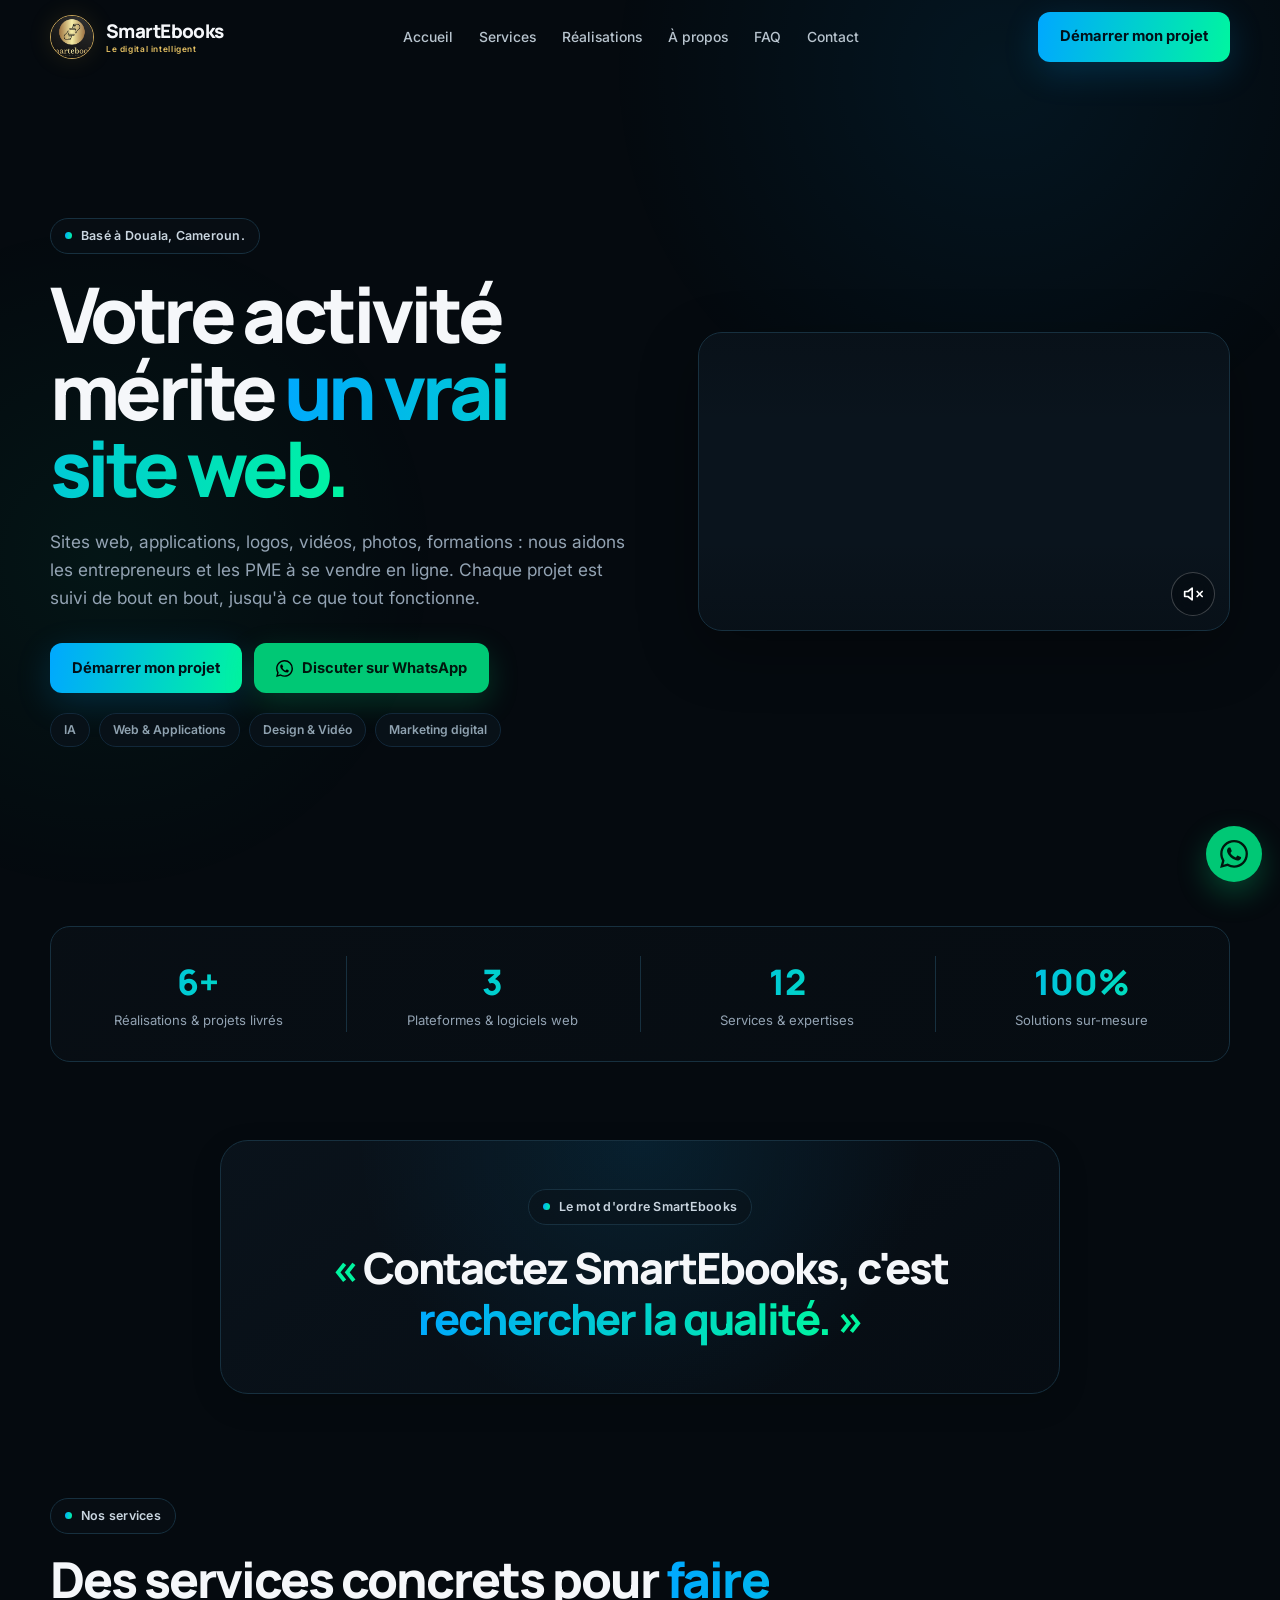
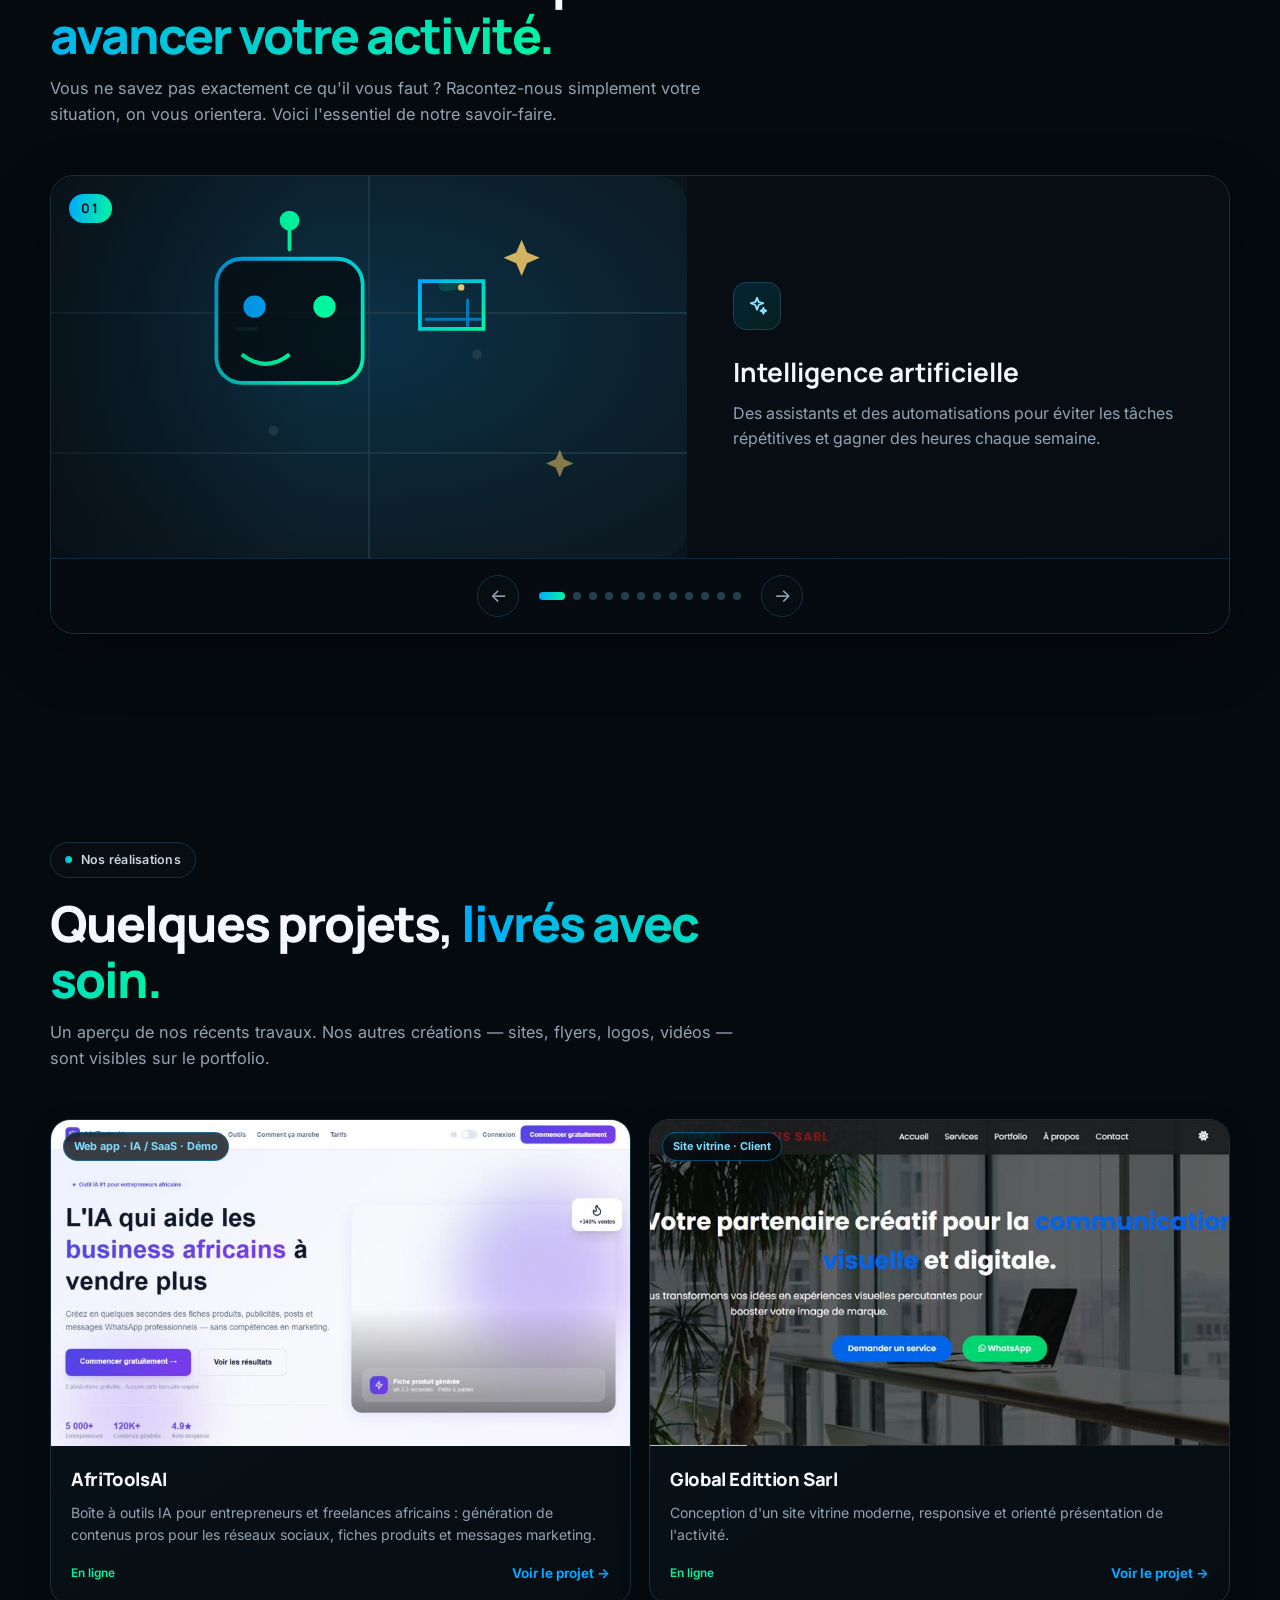
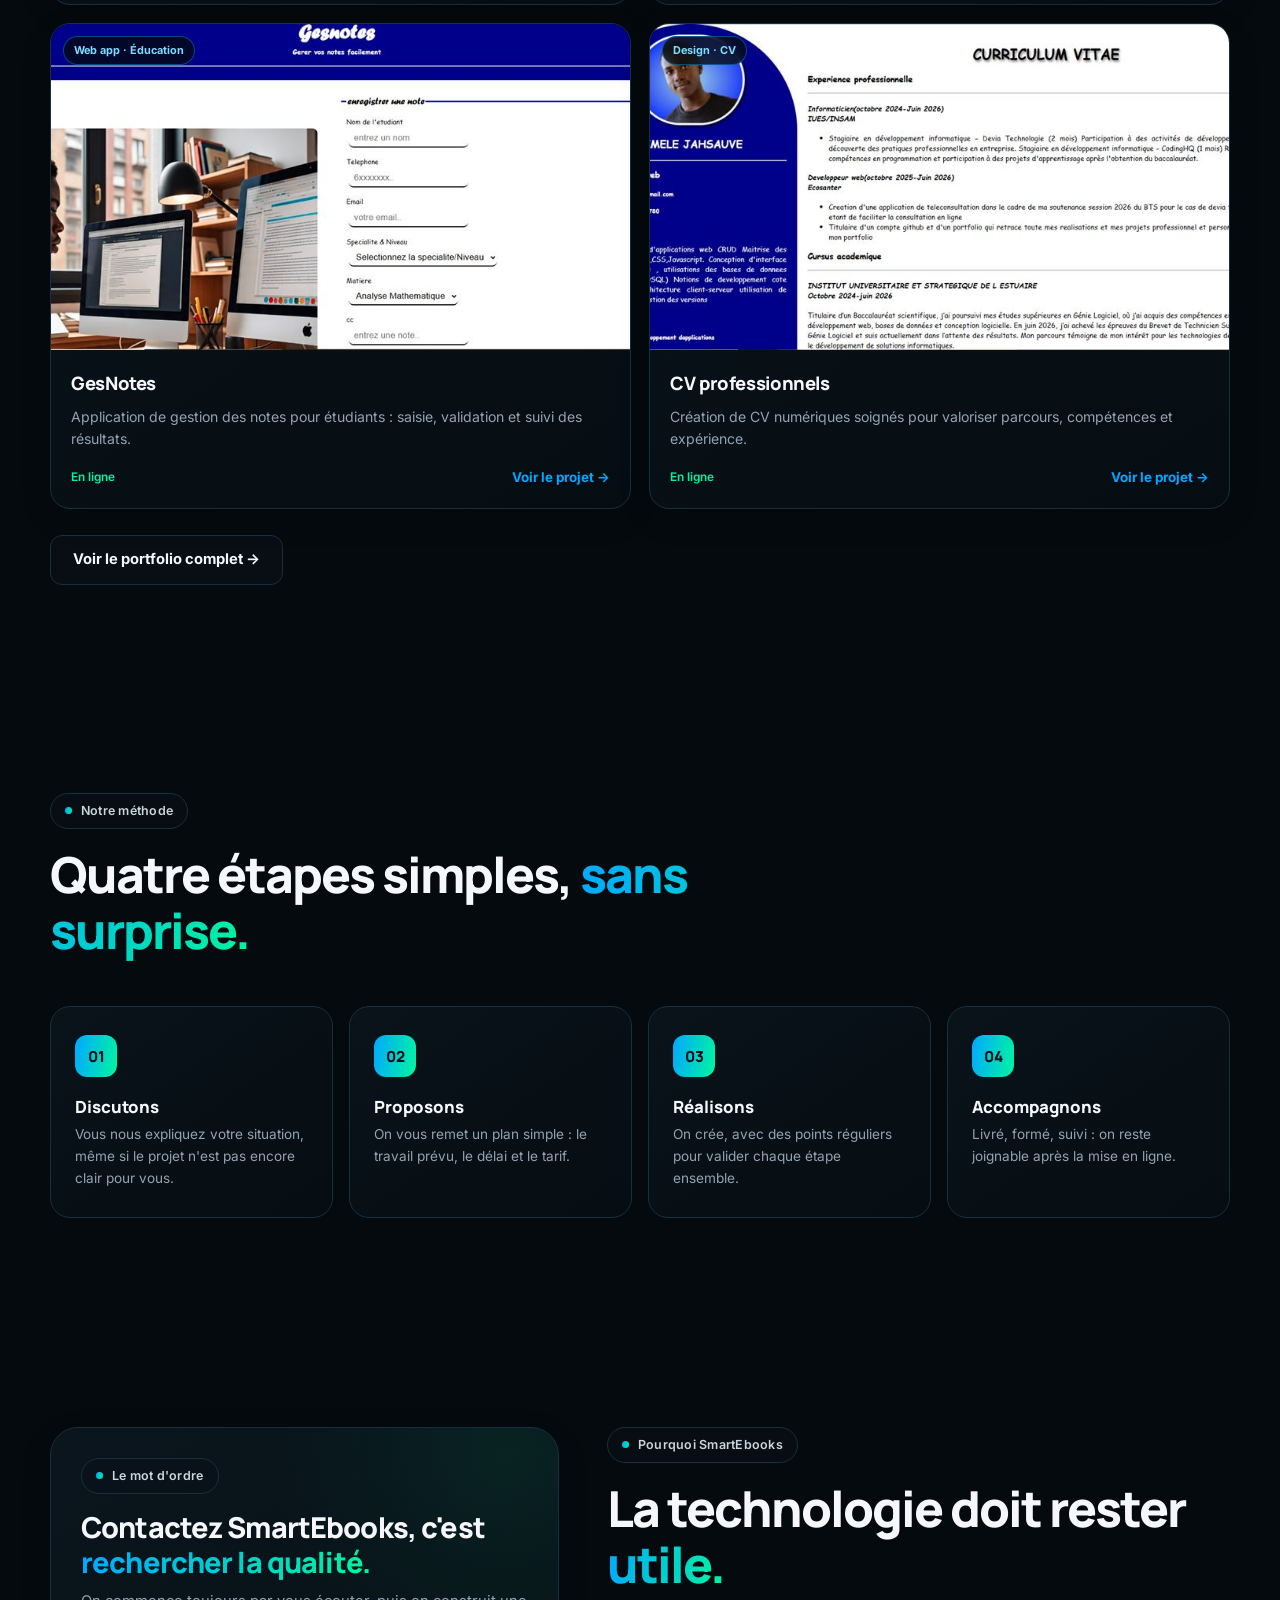
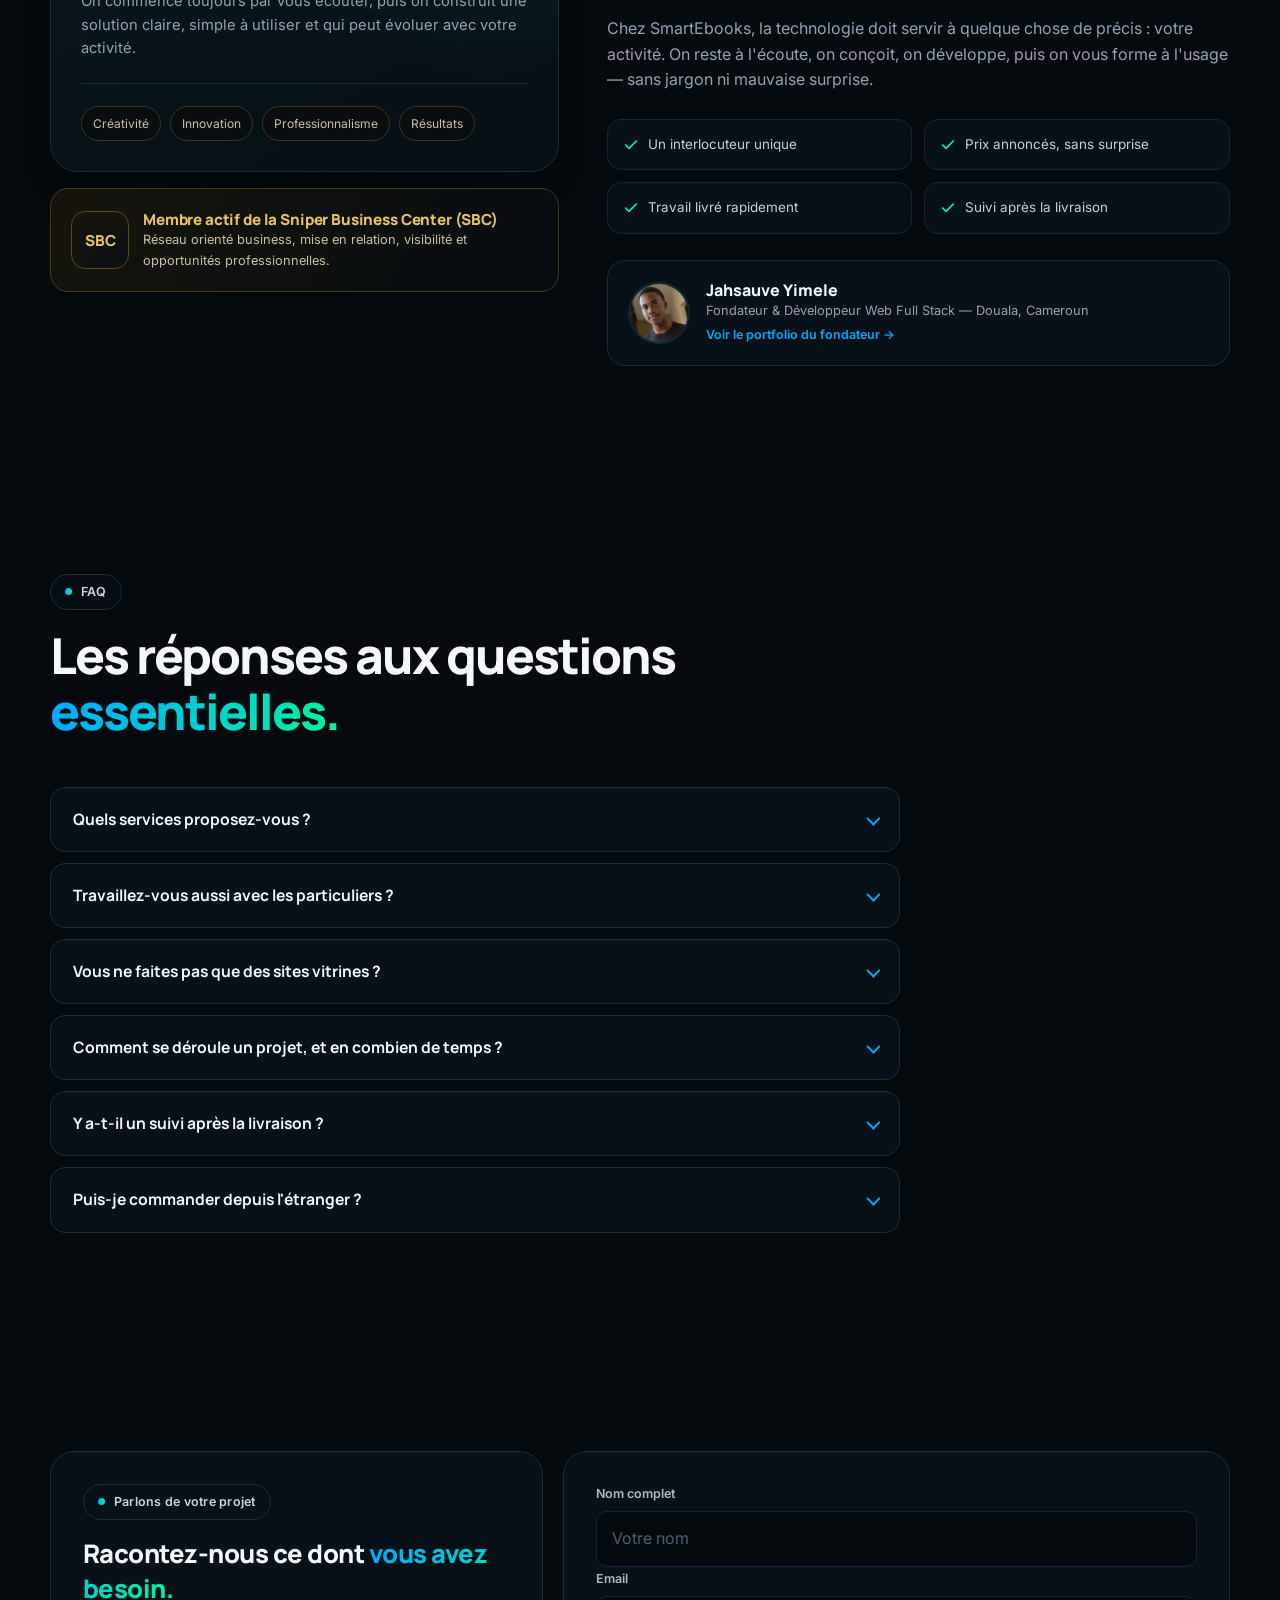
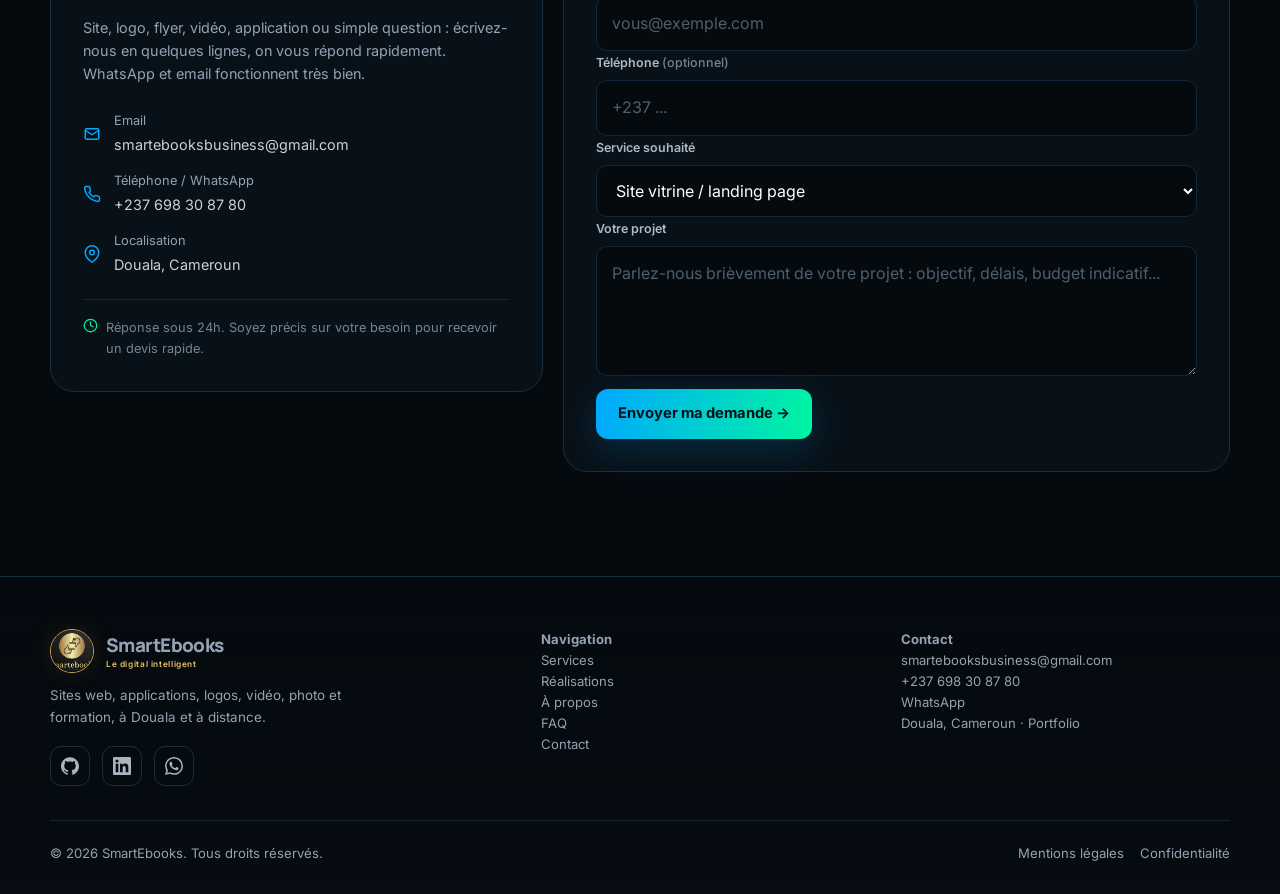
<file: index.html>
<!DOCTYPE html>
<html lang="fr" class="no-js">
<head>
  <meta charset="UTF-8" />
  <meta name="viewport" content="width=device-width, initial-scale=1.0" />

  <!-- ===== SEO ===== -->
  <title>SmartEbooks — Sites web, IA & services digitaux à Douala | Contactez SmartEbooks, c'est rechercher la qualité</title>
  <meta name="description" content="SmartEbooks à Douala : sites vitrines, applications web, intelligence artificielle, logos, flyers, montage vidéo, shooting photo, formation et assistance informatique. Contactez SmartEbooks, c'est rechercher la qualité." />
  <meta name="author" content="SmartEbooks" />
  <meta name="robots" content="index, follow" />
  <meta name="theme-color" content="#050A0F" />

  <!-- ===== Partage sur les réseaux : remplacez le domaine par le vôtre après mise en ligne ===== -->
  <link rel="canonical" href="https://smartebooks.netlify.app/" />
  <meta property="og:type" content="website" />
  <meta property="og:site_name" content="SmartEbooks" />
  <meta property="og:title" content="SmartEbooks — Le digital intelligent au service de votre croissance" />
  <meta property="og:description" content="Sites web, applications, IA, logos, flyers, vidéo, photo, formation et assistance. Contactez SmartEbooks, c'est rechercher la qualité." />
  <meta property="og:url" content="https://smartebooks.netlify.app/" />
  <meta property="og:image" content="https://smartebooks.netlify.app/assets/favicon/og-image.jpg" />
  <meta property="og:locale" content="fr_FR" />
  <meta name="twitter:card" content="summary_large_image" />
  <meta name="twitter:title" content="SmartEbooks — Le digital intelligent au service de votre croissance" />
  <meta name="twitter:description" content="Sites web, applications, IA, design, vidéo et formation digitale à Douala." />
  <meta name="twitter:image" content="https://smartebooks.netlify.app/assets/favicon/og-image.jpg" />

  <!-- ===== Favicons ===== -->
  <link rel="icon" type="image/png" sizes="32x32" href="assets/favicon/favicon-32.png" />
  <link rel="icon" type="image/png" sizes="192x192" href="assets/favicon/favicon-128.png" />
  <link rel="apple-touch-icon" href="assets/favicon/apple-touch-icon.png" />

  <!-- ===== Polices ===== -->
  <link rel="preconnect" href="https://fonts.googleapis.com" />
  <link rel="preconnect" href="https://fonts.gstatic.com" crossorigin />
  <link href="https://fonts.googleapis.com/css2?family=Inter:wght@400;500;600;700&family=Manrope:wght@600;700;800&display=swap" rel="stylesheet" />

  <!-- ===== Styles ===== -->
  <link rel="stylesheet" href="css/style.css?v=20260915" />

  <!-- ===== Données structurées (SEO local) ===== -->
  <script type="application/ld+json">
  {
    "@context": "https://schema.org",
    "@type": "ProfessionalService",
    "name": "SmartEbooks",
    "slogan": "Contactez SmartEbooks, c'est rechercher la qualité.",
    "description": "Solutions digitales : sites web, applications web, intelligence artificielle, marketing digital, logos, flyers, montage vidéo, shooting photo, formation et assistance informatique.",
    "url": "https://smartebooks.netlify.app/",
    "telephone": "+237698308780",
    "email": "smartebooksbusiness@gmail.com",
    "address": {
      "@type": "PostalAddress",
      "addressLocality": "Douala",
      "addressCountry": "CM"
    },
    "areaServed": "CM",
    "founder": {
      "@type": "Person",
      "name": "Jahsauve Yimele",
      "jobTitle": "Fondateur & Développeur Web Full Stack"
    },
    "sameAs": [
      "https://mon-portfolio-opal-phi.vercel.app",
      "https://github.com/dev-Jahsauve",
      "https://www.linkedin.com/in/jahsauve-yimele-387468344"
    ]
  }
  </script>
</head>

<body>

<!-- ============================ EN-TÊTE ============================ -->
<header id="header">
  <div class="container nav">
    <a class="brand" href="#accueil" aria-label="SmartEbooks — retour à l'accueil">
      <img src="assets/smartebooks-logo.jpg" alt="Logo SmartEbooks" width="44" height="44" />
      <span class="brand-text">SmartEbooks<small>Le digital intelligent</small></span>
    </a>

    <nav class="navlinks" id="navlinks" aria-label="Navigation principale">
      <a href="#accueil">Accueil</a>
      <a href="#services">Services</a>
      <a href="#realisations">Réalisations</a>
      <a href="#apropos">À propos</a>
      <a href="#faq">FAQ</a>
      <a href="#contact">Contact</a>
    </nav>

    <a class="btn btn-primary" href="#contact">Démarrer mon projet</a>

    <button class="menu-btn" id="menu" aria-label="Ouvrir le menu" aria-expanded="false" aria-controls="navlinks">
      <svg viewBox="0 0 24 24" fill="none" stroke="currentColor" stroke-width="2" stroke-linecap="round" aria-hidden="true"><line x1="3" y1="6" x2="21" y2="6"/><line x1="3" y1="12" x2="21" y2="12"/><line x1="3" y1="18" x2="21" y2="18"/></svg>
    </button>
  </div>
</header>

<main>

<!-- ============================ ACCUEIL ============================ -->
<section class="hero" id="accueil">
  <div class="container hero-grid">
    <div class="hero-copy reveal">
      <span class="eyebrow">Basé à Douala, Cameroun.</span>
      <h1>Votre activité mérite <span class="gradient">un vrai site web.</span></h1>
      <p>Sites web, applications, logos, vidéos, photos, formations : nous aidons les entrepreneurs et les PME à se vendre en ligne. Chaque projet est suivi de bout en bout, jusqu'à ce que tout fonctionne.</p>
      <div class="actions">
        <a class="btn btn-primary" href="#contact">Démarrer mon projet</a>
        <a class="btn btn-wa" target="_blank" rel="noopener" href="https://wa.me/237698308780?text=Bonjour%20SmartEbooks%20%F0%9F%91%8B%2C%20je%20souhaite%20en%20savoir%20plus%20sur%20vos%20services.">
          <svg viewBox="0 0 24 24" aria-hidden="true"><path d="M17.472 14.382c-.297-.149-1.758-.867-2.03-.967-.273-.099-.471-.148-.67.15-.197.297-.767.966-.94 1.164-.173.199-.347.223-.644.075-.297-.15-1.255-.463-2.39-1.475-.883-.788-1.48-1.761-1.653-2.059-.173-.297-.018-.458.13-.606.134-.133.298-.347.446-.52.149-.174.198-.298.298-.497.099-.198.05-.371-.025-.52-.075-.149-.669-1.612-.916-2.207-.242-.579-.487-.5-.669-.51-.173-.008-.371-.01-.57-.01-.198 0-.52.074-.792.372-.272.297-1.04 1.016-1.04 2.479 0 1.462 1.065 2.875 1.213 3.074.149.198 2.096 3.2 5.077 4.487.709.306 1.262.489 1.694.625.712.227 1.36.195 1.871.118.571-.085 1.758-.719 2.006-1.413.248-.694.248-1.289.173-1.413-.074-.124-.272-.198-.57-.347m-5.421 7.403h-.004a9.87 9.87 0 0 1-5.031-1.378l-.361-.214-3.741.982.998-3.648-.235-.374a9.86 9.86 0 0 1-1.51-5.26c.001-5.45 4.436-9.884 9.888-9.884 2.64 0 5.122 1.03 6.988 2.898a9.825 9.825 0 0 1 2.893 6.994c-.003 5.45-4.437 9.884-9.885 9.884m8.413-18.297A11.815 11.815 0 0 0 12.05 0C5.495 0 .16 5.335.157 11.892c0 2.096.547 4.142 1.588 5.945L.057 24l6.305-1.654a11.882 11.882 0 0 0 5.683 1.448h.005c6.554 0 11.89-5.335 11.893-11.893a11.821 11.821 0 0 0-3.48-8.413z"/></svg>
          Discuter sur WhatsApp
        </a>
      </div>
      <div class="chips" aria-label="Domaines d'expertise">
        <span>IA</span><span>Web & Applications</span><span>Design & Vidéo</span><span>Marketing digital</span>
      </div>
    </div>

    <div class="ai-visual reveal" role="group" aria-label="Vidéo de présentation SmartEbooks : le digital intelligent au service de votre croissance">
      <video class="ai-visual__video" id="heroVideo" autoplay muted loop playsinline preload="metadata">
        <source src="assets/videos/publiciter.mp4" type="video/mp4" />
      </video>
      <div class="ai-visual__shade" aria-hidden="true"></div>
      <button class="ai-visual__sound" id="videoSound" type="button" aria-pressed="false" aria-label="Activer le son">
        <svg class="vol-off" viewBox="0 0 24 24" aria-hidden="true"><polygon points="11 5 6 9 2 9 2 15 6 15 11 19 11 5"/><line x1="23" y1="9" x2="17" y2="15"/><line x1="17" y1="9" x2="23" y2="15"/></svg>
        <svg class="vol-on" viewBox="0 0 24 24" aria-hidden="true"><polygon points="11 5 6 9 2 9 2 15 6 15 11 19 11 5"/><path d="M19.07 4.93a10 10 0 0 1 0 14.14M15.54 8.46a5 5 0 0 1 0 7.07"/></svg>
      </button>
    </div>
  </div>
</section>

<!-- ============================ CHIFFRES CLÉS ============================ -->
<section class="stats" aria-label="Chiffres clés">
  <div class="container stat-grid reveal">
    <div class="stat"><b>6+</b><span>Réalisations & projets livrés</span></div>
    <div class="stat"><b>3</b><span>Plateformes & logiciels web</span></div>
    <div class="stat"><b>12</b><span>Services & expertises</span></div>
    <div class="stat"><b>100%</b><span>Solutions sur-mesure</span></div>
  </div>
</section>

<!-- ============================ SLOGAN (mot de l'affiche) ============================ -->
<section class="slogan" aria-label="Le mot d'ordre SmartEbooks">
  <div class="container">
    <div class="slogan-inner reveal">
      <span class="eyebrow">Le mot d'ordre SmartEbooks</span>
      <blockquote>Contactez SmartEbooks, c'est <span class="gradient">rechercher la qualité.</span></blockquote>
    </div>
  </div>
</section>

<!-- ============================ SERVICES ============================ -->
<!-- ================================================================
     AJOUTER UN SERVICE :
     Copiez/collez un bloc <article class="card reveal">…</article>
     et changez : l'icône SVG, le <h3> (titre) et le <p> (description).
     ================================================================ -->
<section class="section" id="services">
  <div class="container">
    <div class="section-head reveal">
      <span class="eyebrow">Nos services</span>
      <h2>Des services concrets pour <span class="gradient">faire avancer votre activité.</span></h2>
      <p>Vous ne savez pas exactement ce qu'il vous faut ? Racontez-nous simplement votre situation, on vous orientera. Voici l'essentiel de notre savoir-faire.</p>
    </div>

    <div class="service-carousel reveal" role="region" aria-roledescription="carrousel" aria-label="Nos services">
      <div class="service-track" id="servicesTrack">
        <article class="slide">
          <div class="slide__media" aria-hidden="true"><span class="slide__num">01</span><img src="assets/img/illustrations/ia.svg" alt="" width="400" height="240" loading="lazy" /></div>
          <div class="slide__body">
            <div class="card__icon"><svg viewBox="0 0 24 24" aria-hidden="true"><path d="M12 3l1.9 4.8L18.7 9l-4.8 1.9L12 16l-1.9-5.1L5.3 9l4.8-1.2L12 3z"/><path d="M19 14l.9 2.3 2.3.9-2.3.9-.9 2.3-.9-2.3-2.3-.9 2.3-.9.9-2.3z"/></svg></div>
            <h3>Intelligence artificielle</h3>
            <p>Des assistants et des automatisations pour éviter les tâches répétitives et gagner des heures chaque semaine.</p>
          </div>
        </article>

        <article class="slide">
          <div class="slide__media" aria-hidden="true"><span class="slide__num">02</span><img src="assets/img/illustrations/site-vitrine.svg" alt="" width="400" height="240" loading="lazy" /></div>
          <div class="slide__body">
            <div class="card__icon"><svg viewBox="0 0 24 24" aria-hidden="true"><circle cx="12" cy="12" r="10"/><line x1="2" y1="12" x2="22" y2="12"/><path d="M12 2a15.3 15.3 0 0 1 4 10 15.3 15.3 0 0 1-4 10 15.3 15.3 0 0 1-4-10 15.3 15.3 0 0 1 4-10z"/></svg></div>
            <h3>Sites vitrines & landing pages</h3>
            <p>Un site soigné, rapide sur mobile et bien positionné sur Google, qui présente votre activité comme il se doit.</p>
          </div>
        </article>

        <article class="slide">
          <div class="slide__media" aria-hidden="true"><span class="slide__num">03</span><img src="assets/img/illustrations/applications.svg" alt="" width="400" height="240" loading="lazy" /></div>
          <div class="slide__body">
            <div class="card__icon"><svg viewBox="0 0 24 24" aria-hidden="true"><polyline points="16 18 22 12 16 6"/><polyline points="8 6 2 12 8 18"/></svg></div>
            <h3>Applications & plateformes web</h3>
            <p>Des outils métier faits pour votre façon de travailler : gestion des stocks, factures, suivi des clients. Développement avec PHP et MySQL.</p>
          </div>
        </article>

        <article class="slide">
          <div class="slide__media" aria-hidden="true"><span class="slide__num">04</span><img src="assets/img/illustrations/marketing.svg" alt="" width="400" height="240" loading="lazy" /></div>
          <div class="slide__body">
            <div class="card__icon"><svg viewBox="0 0 24 24" aria-hidden="true"><polyline points="23 6 13.5 15.5 8.5 10.5 1 18"/><polyline points="17 6 23 6 23 12"/></svg></div>
            <h3>Marketing digital & SEO</h3>
            <p>On vous place là où vos clients vous cherchent : référencement, contenus et campagnes qui donnent des résultats mesurables.</p>
          </div>
        </article>

        <article class="slide">
          <div class="slide__media" aria-hidden="true"><span class="slide__num">05</span><img src="assets/img/illustrations/logo.svg" alt="" width="400" height="240" loading="lazy" /></div>
          <div class="slide__body">
            <div class="card__icon"><svg viewBox="0 0 24 24" aria-hidden="true"><path d="M12 19l7-7 3 3-7 7-3-3z"/><path d="M18 13l-1.5-7.5L2 2l3.5 14.5L13 18l5-5z"/><path d="M2 2l7.586 7.586"/><circle cx="11" cy="11" r="2"/></svg></div>
            <h3>Logos & identité visuelle</h3>
            <p>Un logo et une charte qui reflètent votre activité et restent cohérents sur tous vos supports.</p>
          </div>
        </article>

        <article class="slide">
          <div class="slide__media" aria-hidden="true"><span class="slide__num">06</span><img src="assets/img/illustrations/flyers.svg" alt="" width="400" height="240" loading="lazy" /></div>
          <div class="slide__body">
            <div class="card__icon"><svg viewBox="0 0 24 24" aria-hidden="true"><rect x="3" y="3" width="18" height="18" rx="2"/><line x1="3" y1="9" x2="21" y2="9"/><line x1="9" y1="21" x2="9" y2="9"/></svg></div>
            <h3>Flyers & supports visuels</h3>
            <p>Des affiches et des flyers bien conçus pour vos promotions, vos ventes et vos événements.</p>
          </div>
        </article>

        <article class="slide">
          <div class="slide__media" aria-hidden="true"><span class="slide__num">07</span><img src="assets/img/illustrations/video.svg" alt="" width="400" height="240" loading="lazy" /></div>
          <div class="slide__body">
            <div class="card__icon"><svg viewBox="0 0 24 24" aria-hidden="true"><polygon points="23 7 16 12 23 17 23 7"/><rect x="1" y="5" width="15" height="14" rx="2" ry="2"/></svg></div>
            <h3>Montage vidéo</h3>
            <p>Montage et habillage de vos vidéos avec CapCut, Canva ou InShot : musique, sous-titres, effetés. Prêt pour vos réseaux et vos pubs.</p>
          </div>
        </article>

        <article class="slide">
          <div class="slide__media" aria-hidden="true"><span class="slide__num">08</span><img src="assets/img/illustrations/photo.svg" alt="" width="400" height="240" loading="lazy" /></div>
          <div class="slide__body">
            <div class="card__icon"><svg viewBox="0 0 24 24" aria-hidden="true"><path d="M23 19a2 2 0 0 1-2 2H3a2 2 0 0 1-2-2V8a2 2 0 0 1 2-2h4l2-3h6l2 3h4a2 2 0 0 1 2 2z"/><circle cx="12" cy="13" r="4"/></svg></div>
            <h3>Shooting photo</h3>
            <p>Création et retouche de vos photos avec les outils actuels (Canva, modèles pensés pour vous…) : vous recevez votre cadre photo finalisé.</p>
          </div>
        </article>

        <article class="slide">
          <div class="slide__media" aria-hidden="true"><span class="slide__num">09</span><img src="assets/img/illustrations/ebooks.svg" alt="" width="400" height="240" loading="lazy" /></div>
          <div class="slide__body">
            <div class="card__icon"><svg viewBox="0 0 24 24" aria-hidden="true"><path d="M2 3h6a4 4 0 0 1 4 4v14a3 3 0 0 0-3-3H2z"/><path d="M22 3h-6a4 4 0 0 0-4 4v14a3 3 0 0 1 3-3h7z"/></svg></div>
            <h3>Ebooks & produits digitaux</h3>
            <p>Des guides et des ebooks prêts à diffuser, que vous vouliez enseigner, promouvoir ou vendre.</p>
          </div>
        </article>

        <article class="slide">
          <div class="slide__media" aria-hidden="true"><span class="slide__num">10</span><img src="assets/img/illustrations/formation.svg" alt="" width="400" height="240" loading="lazy" /></div>
          <div class="slide__body">
            <div class="card__icon"><svg viewBox="0 0 24 24" aria-hidden="true"><path d="M17 21v-2a4 4 0 0 0-4-4H5a4 4 0 0 0-4 4v2"/><circle cx="9" cy="7" r="4"/><path d="M23 21v-2a4 4 0 0 0-3-3.87"/><path d="M16 3.13a4 4 0 0 1 0 7.75"/></svg></div>
            <h3>Formation & accompagnement</h3>
            <p>Des cours pratiques et un suivi personnalisé pour vous rendre autonome sur vos outils.</p>
          </div>
        </article>

        <article class="slide">
          <div class="slide__media" aria-hidden="true"><span class="slide__num">11</span><img src="assets/img/illustrations/assistance.svg" alt="" width="400" height="240" loading="lazy" /></div>
          <div class="slide__body">
            <div class="card__icon"><svg viewBox="0 0 24 24" aria-hidden="true"><path d="M14.7 6.3a1 1 0 0 0 0 1.4l1.6 1.6a1 1 0 0 0 1.4 0l3.77-3.77a6 6 0 0 1-7.94 7.94l-6.91 6.91a2.12 2.12 0 0 1-3-3l6.91-6.91a6 6 0 0 1 7.94-7.94l-3.76 3.76z"/></svg></div>
            <h3>Assistance informatique</h3>
            <p>Installation, dépannage et maintenance de vos postes de travail et de vos outils.</p>
          </div>
        </article>

        <article class="slide">
          <div class="slide__media" aria-hidden="true"><span class="slide__num">12</span><img src="assets/img/illustrations/automatisation.svg" alt="" width="400" height="240" loading="lazy" /></div>
          <div class="slide__body">
            <div class="card__icon"><svg viewBox="0 0 24 24" aria-hidden="true"><polygon points="13 2 3 14 12 14 11 22 21 10 12 10 13 2"/></svg></div>
            <h3>Automatisation & productivité</h3>
            <p>Fini les saisies et les allers-retours répétés : les tâches courantes tournent toutes seules.</p>
          </div>
        </article>
      </div>

      <div class="service-controls">
        <button class="car-btn car-btn--prev" id="servicesPrev" aria-label="Service précédent">←</button>
        <div class="service-dots" id="servicesDots" role="tablist" aria-label="Choisir un service"></div>
        <button class="car-btn car-btn--next" id="servicesNext" aria-label="Service suivant">→</button>
      </div>
    </div>
  </div>
</section>

<!-- ============================ RÉALISATIONS ============================ -->
<!-- ================================================================
     AJOUTER UN PROJET :
     1. Déposez votre image (site, flyer, logo, photo…) dans
        assets/img/portfolio/ (jpg ou png, largeur idéale ~900px).
     2. Copiez/collez un bloc <article class="project reveal">…</article>.
     3. Adaptez : image, tag, titre, description, lien et statut.
        - STATUT "live"  → « En ligne » (vert) avec un lien.
        - PAS EN LIGNE   → retirez le <a> et gardez "Bientôt".
     ================================================================ -->
<section class="section" id="realisations">
  <div class="container">
    <div class="section-head reveal">
      <span class="eyebrow">Nos réalisations</span>
      <h2>Quelques projets, <span class="gradient">livrés avec soin.</span></h2>
      <p>Un aperçu de nos récents travaux. Nos autres créations — sites, flyers, logos, vidéos — sont visibles sur le portfolio.</p>
    </div>

    <div class="project-grid">
      <!-- PROJET 1 : AfriToolsAI (SaaS / IA · Démo) -->
      <article class="project reveal">
        <div class="project__media">
          <img src="assets/img/portfolio/AFRITOOLS.jpg" alt="Aperçu de la plateforme AfriToolsAI de création de contenus avec IA" loading="lazy" width="900" height="506" />
          <span class="project__tag">Web app · IA / SaaS · Démo</span>
        </div>
        <div class="project__body">
          <h3>AfriToolsAI</h3>
          <p>Boîte à outils IA pour entrepreneurs et freelances africains : génération de contenus pros pour les réseaux sociaux, fiches produits et messages marketing.</p>
          <div class="project__foot">
            <span class="project__status live">En ligne</span>
            <a class="project__link" href="https://afritools.netlify.app/" target="_blank" rel="noopener">Voir le projet →</a>
          </div>
        </div>
      </article>

      <!-- PROJET 2 : Site vitrine Global Edittion -->
      <article class="project reveal">
        <div class="project__media">
          <img src="assets/img/portfolio/GLOBAL.jpg" alt="Aperçu du site vitrine Global Edittion Sarl" loading="lazy" width="900" height="429" />
          <span class="project__tag">Site vitrine · Client</span>
        </div>
        <div class="project__body">
          <h3>Global Edittion Sarl</h3>
          <p>Conception d'un site vitrine moderne, responsive et orienté présentation de l'activité.</p>
          <div class="project__foot">
            <span class="project__status live">En ligne</span>
            <a class="project__link" href="https://willowy-dango-ab29e7.netlify.app/" target="_blank" rel="noopener">Voir le projet →</a>
          </div>
        </div>
      </article>

      <!-- PROJET 3 : GesNotes -->
      <article class="project reveal">
        <div class="project__media">
          <img src="assets/img/portfolio/GESNOTES.jpg" alt="Aperçu de l'application GesNotes de gestion des notes" loading="lazy" width="900" height="426" />
          <span class="project__tag">Web app · Éducation</span>
        </div>
        <div class="project__body">
          <h3>GesNotes</h3>
          <p>Application de gestion des notes pour étudiants : saisie, validation et suivi des résultats.</p>
          <div class="project__foot">
            <span class="project__status live">En ligne</span>
            <a class="project__link" href="https://dev-jahsauve.github.io/Gesnotes/" target="_blank" rel="noopener">Voir le projet →</a>
          </div>
        </div>
      </article>

      <!-- PROJET 4 : CV professionnel -->
      <article class="project reveal">
        <div class="project__media">
          <img src="assets/img/portfolio/cv.jpg" alt="Aperçu d'un CV professionnel numérique" loading="lazy" width="900" height="414" />
          <span class="project__tag">Design · CV</span>
        </div>
        <div class="project__body">
          <h3>CV professionnels</h3>
          <p>Création de CV numériques soignés pour valoriser parcours, compétences et expérience.</p>
          <div class="project__foot">
            <span class="project__status live">En ligne</span>
            <a class="project__link" href="https://jahsauve.netlify.app/" target="_blank" rel="noopener">Voir le projet →</a>
          </div>
        </div>
      </article>
    </div>

    <div class="reveal">
      <a class="btn btn-ghost portfolio-cta" href="https://mon-portfolio-opal-phi.vercel.app" target="_blank" rel="noopener">Voir le portfolio complet →</a>
    </div>
  </div>
</section>

<!-- ============================ MÉTHODE ============================ -->
<section class="section" id="methode">
  <div class="container">
    <div class="section-head reveal">
      <span class="eyebrow">Notre méthode</span>
      <h2>Quatre étapes simples, <span class="gradient">sans surprise.</span></h2>
    </div>
    <div class="steps">
      <div class="step reveal"><span class="step__num">01</span><h3>Discutons</h3><p>Vous nous expliquez votre situation, même si le projet n'est pas encore clair pour vous.</p></div>
      <div class="step reveal"><span class="step__num">02</span><h3>Proposons</h3><p>On vous remet un plan simple : le travail prévu, le délai et le tarif.</p></div>
      <div class="step reveal"><span class="step__num">03</span><h3>Réalisons</h3><p>On crée, avec des points réguliers pour valider chaque étape ensemble.</p></div>
      <div class="step reveal"><span class="step__num">04</span><h3>Accompagnons</h3><p>Livré, formé, suivi : on reste joignable après la mise en ligne.</p></div>
    </div>
  </div>
</section>

<!-- ============================ À PROPOS ============================ -->
<section class="section" id="apropos">
  <div class="container about-grid">
    <div class="about-visual reveal">
      <div class="promise-panel">
        <span class="eyebrow">Le mot d'ordre</span>
        <h3>Contactez SmartEbooks, c'est <span class="gradient">rechercher la qualité.</span></h3>
        <p>On commence toujours par vous écouter, puis on construit une solution claire, simple à utiliser et qui peut évoluer avec votre activité.</p>
        <div class="promise-sep" role="presentation"></div>
        <div class="chips-gold" aria-label="Valeurs SmartEbooks">
          <span>Créativité</span><span>Innovation</span><span>Professionnalisme</span><span>Résultats</span>
        </div>
      </div>

      <div class="sbc-card">
        <div class="sbc-logo" aria-hidden="true">SBC</div>
        <div>
          <h3>Membre actif de la Sniper Business Center (SBC)</h3>
          <p>Réseau orienté business, mise en relation, visibilité et opportunités professionnelles.</p>
        </div>
      </div>
    </div>

    <div class="about-copy reveal">
      <div class="section-head">
        <span class="eyebrow">Pourquoi SmartEbooks</span>
        <h2>La technologie doit rester <span class="gradient">utile.</span></h2>
      </div>
      <p>Chez SmartEbooks, la technologie doit servir à quelque chose de précis : votre activité. On reste à l'écoute, on conçoit, on développe, puis on vous forme à l'usage — sans jargon ni mauvaise surprise.</p>
      <div class="points">
        <div class="point"><svg viewBox="0 0 24 24" aria-hidden="true"><polyline points="20 6 9 17 4 12"/></svg>Un interlocuteur unique</div>
        <div class="point"><svg viewBox="0 0 24 24" aria-hidden="true"><polyline points="20 6 9 17 4 12"/></svg>Prix annoncés, sans surprise</div>
        <div class="point"><svg viewBox="0 0 24 24" aria-hidden="true"><polyline points="20 6 9 17 4 12"/></svg>Travail livré rapidement</div>
        <div class="point"><svg viewBox="0 0 24 24" aria-hidden="true"><polyline points="20 6 9 17 4 12"/></svg>Suivi après la livraison</div>
      </div>
      <div class="founder">
        <img src="assets/img/founder.jpg" alt="Jahsauve Yimele, fondateur de SmartEbooks" width="62" height="62" loading="lazy" />
        <div>
          <h4>Jahsauve Yimele</h4>
          <p>Fondateur & Développeur Web Full Stack — Douala, Cameroun</p>
          <a href="https://mon-portfolio-opal-phi.vercel.app" target="_blank" rel="noopener">Voir le portfolio du fondateur →</a>
        </div>
      </div>
    </div>
  </div>
</section>

<!-- ============================ FAQ ============================ -->
<section class="section" id="faq">
  <div class="container">
    <div class="section-head reveal">
      <span class="eyebrow">FAQ</span>
      <h2>Les réponses aux questions <span class="gradient">essentielles.</span></h2>
    </div>
    <div class="faq reveal">
      <details><summary>Quels services proposez-vous ?</summary><p>On touche à pratiquement tout le digital : sites web, applications, intelligence artificielle, logos et flyers, montage vidéo, retouche photo, ebooks, formation et assistance informatique. Si votre besoin ne figure pas dans la liste, demandez-nous.</p></details>
      <details><summary>Travaillez-vous aussi avec les particuliers ?</summary><p>Oui. Particuliers, commerçants, startups ou entreprises : on adapte le service au projet et au budget.</p></details>
      <details><summary>Vous ne faites pas que des sites vitrines ?</summary><p>Non. On développe aussi de vraies plateformes métier — gestion, e-commerce, e-learning — en PHP et MySQL, quand un simple site ne suffit pas.</p></details>
      <details><summary>Comment se déroule un projet, et en combien de temps ?</summary><p>Vous décrivez votre besoin, on confirme le périmètre et le délai, puis on avance par étapes validées ensemble. Un site vitrine se livre en quelques jours, une application en quelques semaines.</p></details>
      <details><summary>Y a-t-il un suivi après la livraison ?</summary><p>Oui, et c'est important pour nous : formation à la prise en main, petites corrections, maintenance et évolutions quand vous en avez besoin.</p></details>
      <details><summary>Puis-je commander depuis l'étranger ?</summary><p>Bien sûr. Nous travaillons à distance, en français comme en anglais, avec des clients un peu partout dans le monde.</p></details>
    </div>
  </div>
</section>

<!-- ============================ CONTACT ============================ -->
<section class="section" id="contact">
  <div class="container contact-grid">
    <div class="box reveal">
      <span class="eyebrow">Parlons de votre projet</span>
      <h3>Racontez-nous ce dont <span class="gradient">vous avez besoin.</span></h3>
      <p>Site, logo, flyer, vidéo, application ou simple question : écrivez-nous en quelques lignes, on vous répond rapidement. WhatsApp et email fonctionnent très bien.</p>

      <div class="info-list">
        <div class="info-item">
          <svg viewBox="0 0 24 24" aria-hidden="true"><rect x="3" y="5" width="18" height="14" rx="2"/><polyline points="3 7 12 13 21 7"/></svg>
          <div><span>Email</span><a href="mailto:smartebooksbusiness@gmail.com">smartebooksbusiness@gmail.com</a></div>
        </div>
        <div class="info-item">
          <svg viewBox="0 0 24 24" aria-hidden="true"><path d="M22 16.92v3a2 2 0 0 1-2.18 2 19.79 19.79 0 0 1-8.63-3.07 19.5 19.5 0 0 1-6-6 19.79 19.79 0 0 1-3.07-8.67A2 2 0 0 1 4.11 2h3a2 2 0 0 1 2 1.72 12.84 12.84 0 0 0 .7 2.81 2 2 0 0 1-.45 2.11L8.09 9.91a16 16 0 0 0 6 6l1.27-1.27a2 2 0 0 1 2.11-.45 12.84 12.84 0 0 0 2.81.7A2 2 0 0 1 22 16.92z"/></svg>
          <div><span>Téléphone / WhatsApp</span><a href="tel:+237698308780">+237 698 30 87 80</a></div>
        </div>
        <div class="info-item">
          <svg viewBox="0 0 24 24" aria-hidden="true"><path d="M21 10c0 7-9 13-9 13s-9-6-9-13a9 9 0 0 1 18 0z"/><circle cx="12" cy="10" r="3"/></svg>
          <div><span>Localisation</span><a href="https://maps.google.com/?q=Douala,+Cameroun" target="_blank" rel="noopener">Douala, Cameroun</a></div>
        </div>
      </div>

      <div class="reply-note">
        <svg viewBox="0 0 24 24" aria-hidden="true"><circle cx="12" cy="12" r="10"/><polyline points="12 6 12 12 16 14"/></svg>
        <span>Réponse sous 24h. Soyez précis sur votre besoin pour recevoir un devis rapide.</span>
      </div>
    </div>

    <div class="box reveal">
      <form id="contactForm" action="https://formspree.io/f/xdeorygr" method="POST">
        <div class="field">
          <label for="nom">Nom complet</label>
          <input id="nom" name="nom" type="text" placeholder="Votre nom" required autocomplete="name" />
        </div>
        <div class="field">
          <label for="email">Email</label>
          <input id="email" name="email" type="email" placeholder="vous@exemple.com" required autocomplete="email" />
        </div>
        <div class="field">
          <label for="tel">Téléphone <em>(optionnel)</em></label>
          <input id="tel" name="tel" type="tel" placeholder="+237 ..." autocomplete="tel" />
        </div>
        <div class="field">
          <label for="service">Service souhaité</label>
          <input type="text" name="_gotcha" hidden tabindex="-1" autocomplete="off" />
          <select id="service" name="service">
            <option>Site vitrine / landing page</option>
            <option>Application / plateforme web</option>
            <option>Intelligence artificielle</option>
            <option>Logo & identité visuelle</option>
            <option>Flyers & supports visuels</option>
            <option>Montage vidéo</option>
            <option>Shooting photo</option>
            <option>Marketing digital & SEO</option>
            <option>Ebooks & produits digitaux</option>
            <option>Formation</option>
            <option>Assistance informatique</option>
            <option>Automatisation</option>
            <option>Autre besoin</option>
          </select>
        </div>
        <div class="field">
          <label for="message">Votre projet</label>
          <textarea id="message" name="message" placeholder="Parlez-nous brièvement de votre projet : objectif, délais, budget indicatif..." required></textarea>
        </div>
        <button class="btn btn-primary form-cta" type="submit">Envoyer ma demande →</button>

        <p class="form-success" id="formSuccess" role="status" aria-live="polite"></p>
      </form>
    </div>
  </div>
</section>

</main>

<!-- ============================ PIED DE PAGE ============================ -->
<footer>
  <div class="container">
    <div class="footer-grid">
      <div class="footer-brand">
        <a class="brand" href="#accueil">
          <img src="assets/smartebooks-logo.jpg" alt="Logo SmartEbooks" width="44" height="44" loading="lazy" />
          <span class="brand-text">SmartEbooks<small>Le digital intelligent</small></span>
        </a>
        <p>Sites web, applications, logos, vidéo, photo et formation, à Douala et à distance.</p>
        <div class="social social-footer" aria-label="Réseaux sociaux">
          <a href="https://github.com/dev-Jahsauve" target="_blank" rel="noopener" aria-label="GitHub">
            <svg viewBox="0 0 24 24" aria-hidden="true"><path d="M12 .297c-6.63 0-12 5.373-12 12 0 5.303 3.438 9.8 8.205 11.385.6.113.82-.258.82-.577 0-.285-.01-1.04-.015-2.04-3.338.724-4.042-1.61-4.042-1.61C4.422 18.07 3.633 17.7 3.633 17.7c-1.087-.744.084-.729.084-.729 1.205.084 1.838 1.236 1.838 1.236 1.07 1.835 2.809 1.305 3.495.998.108-.776.417-1.305.76-1.605-2.665-.3-5.466-1.332-5.466-5.93 0-1.31.465-2.38 1.235-3.22-.135-.303-.54-1.523.105-3.176 0 0 1.005-.322 3.3 1.23.96-.267 1.98-.399 3-.405 1.02.006 2.04.138 3 .405 2.28-1.552 3.285-1.23 3.285-1.23.645 1.653.24 2.873.12 3.176.765.84 1.23 1.91 1.23 3.22 0 4.61-2.805 5.625-5.475 5.92.42.36.81 1.096.81 2.22 0 1.606-.015 2.896-.015 3.286 0 .315.21.69.825.57C20.565 22.092 24 17.592 24 12.297c0-6.627-5.373-12-12-12"/></svg>
          </a>
          <a href="https://www.linkedin.com/in/jahsauve-yimele-387468344" target="_blank" rel="noopener" aria-label="LinkedIn">
            <svg viewBox="0 0 24 24" aria-hidden="true"><path d="M20.447 20.452h-3.554v-5.569c0-1.328-.027-3.037-1.852-3.037-1.853 0-2.136 1.445-2.136 2.939v5.667H9.351V9h3.414v1.561h.046c.477-.9 1.637-1.85 3.37-1.85 3.601 0 4.267 2.37 4.267 5.455v6.286zM5.337 7.433a2.062 2.062 0 0 1-2.063-2.065 2.064 2.064 0 0 1 2.063-2.063 2.065 2.065 0 0 1 0 4.128zm1.782 13.019H3.555V9h3.564v11.452zM22.225 0H1.771C.792 0 0 .774 0 1.729v20.542C0 23.227.792 24 1.771 24h20.451C23.2 24 24 23.227 24 22.271V1.729C24 .774 23.2 0 22.222 0h.003z"/></svg>
          </a>
          <a href="https://wa.me/237698308780?text=Bonjour%20SmartEbooks%20%F0%9F%91%8B%2C%20je%20souhaite%20en%20savoir%20plus%20sur%20vos%20services." target="_blank" rel="noopener" aria-label="WhatsApp">
            <svg viewBox="0 0 24 24" aria-hidden="true"><path d="M17.472 14.382c-.297-.149-1.758-.867-2.03-.967-.273-.099-.471-.148-.67.15-.197.297-.767.966-.94 1.164-.173.199-.347.223-.644.075-.297-.15-1.255-.463-2.39-1.475-.883-.788-1.48-1.761-1.653-2.059-.173-.297-.018-.458.13-.606.134-.133.298-.347.446-.52.149-.174.198-.298.298-.497.099-.198.05-.371-.025-.52-.075-.149-.669-1.612-.916-2.207-.242-.579-.487-.5-.669-.51-.173-.008-.371-.01-.57-.01-.198 0-.52.074-.792.372-.272.297-1.04 1.016-1.04 2.479 0 1.462 1.065 2.875 1.213 3.074.149.198 2.096 3.2 5.077 4.487.709.306 1.262.489 1.694.625.712.227 1.36.195 1.871.118.571-.085 1.758-.719 2.006-1.413.248-.694.248-1.289.173-1.413-.074-.124-.272-.198-.57-.347m-5.421 7.403h-.004a9.87 9.87 0 0 1-5.031-1.378l-.361-.214-3.741.982.998-3.648-.235-.374a9.86 9.86 0 0 1-1.51-5.26c.001-5.45 4.436-9.884 9.888-9.884 2.64 0 5.122 1.03 6.988 2.898a9.825 9.825 0 0 1 2.893 6.994c-.003 5.45-4.437 9.884-9.885 9.884m8.413-18.297A11.815 11.815 0 0 0 12.05 0C5.495 0 .16 5.335.157 11.892c0 2.096.547 4.142 1.588 5.945L.057 24l6.305-1.654a11.882 11.882 0 0 0 5.683 1.448h.005c6.554 0 11.89-5.335 11.893-11.893a11.821 11.821 0 0 0-3.48-8.413z"/></svg>
          </a>
        </div>
      </div>

      <div>
        <h4>Navigation</h4>
        <ul>
          <li><a href="#services">Services</a></li>
          <li><a href="#realisations">Réalisations</a></li>
          <li><a href="#apropos">À propos</a></li>
          <li><a href="#faq">FAQ</a></li>
          <li><a href="#contact">Contact</a></li>
        </ul>
      </div>

      <div>
        <h4>Contact</h4>
        <ul>
          <li><a href="mailto:smartebooksbusiness@gmail.com">smartebooksbusiness@gmail.com</a></li>
          <li><a href="tel:+237698308780">+237 698 30 87 80</a></li>
          <li><a href="https://wa.me/237698308780?text=Bonjour%20SmartEbooks%20%F0%9F%91%8B" target="_blank" rel="noopener">WhatsApp</a></li>
          <li><span>Douala, Cameroun · <a href="https://mon-portfolio-opal-phi.vercel.app" target="_blank" rel="noopener">Portfolio</a></span></li>
        </ul>
      </div>
    </div>

    <div class="footer-bottom">
      <p>© <span id="year">2026</span> SmartEbooks. Tous droits réservés.</p>
      <div class="social-mini">
        <a href="pages/mentions-legales.html">Mentions légales</a>
        <a href="pages/politique-de-confidentialite.html">Confidentialité</a>
      </div>
    </div>
  </div>
</footer>

<!-- ============================ BOUTON WHATSAPP FLOTTANT ============================ -->
<a class="wa-float" id="waFloat" aria-label="Discuter avec SmartEbooks sur WhatsApp" target="_blank" rel="noopener" href="https://wa.me/237698308780?text=Bonjour%20SmartEbooks%20%F0%9F%91%8B%2C%20je%20souhaite%20en%20savoir%20plus%20sur%20vos%20services.">
  <svg viewBox="0 0 24 24" aria-hidden="true"><path d="M17.472 14.382c-.297-.149-1.758-.867-2.03-.967-.273-.099-.471-.148-.67.15-.197.297-.767.966-.94 1.164-.173.199-.347.223-.644.075-.297-.15-1.255-.463-2.39-1.475-.883-.788-1.48-1.761-1.653-2.059-.173-.297-.018-.458.13-.606.134-.133.298-.347.446-.52.149-.174.198-.298.298-.497.099-.198.05-.371-.025-.52-.075-.149-.669-1.612-.916-2.207-.242-.579-.487-.5-.669-.51-.173-.008-.371-.01-.57-.01-.198 0-.52.074-.792.372-.272.297-1.04 1.016-1.04 2.479 0 1.462 1.065 2.875 1.213 3.074.149.198 2.096 3.2 5.077 4.487.709.306 1.262.489 1.694.625.712.227 1.36.195 1.871.118.571-.085 1.758-.719 2.006-1.413.248-.694.248-1.289.173-1.413-.074-.124-.272-.198-.57-.347m-5.421 7.403h-.004a9.87 9.87 0 0 1-5.031-1.378l-.361-.214-3.741.982.998-3.648-.235-.374a9.86 9.86 0 0 1-1.51-5.26c.001-5.45 4.436-9.884 9.888-9.884 2.64 0 5.122 1.03 6.988 2.898a9.825 9.825 0 0 1 2.893 6.994c-.003 5.45-4.437 9.884-9.885 9.884m8.413-18.297A11.815 11.815 0 0 0 12.05 0C5.495 0 .16 5.335.157 11.892c0 2.096.547 4.142 1.588 5.945L.057 24l6.305-1.654a11.882 11.882 0 0 0 5.683 1.448h.005c6.554 0 11.89-5.335 11.893-11.893a11.821 11.821 0 0 0-3.48-8.413z"/></svg>
</a>

<!-- ============================ SCRIPTS ============================ -->
<script src="js/main.js?v=20260915" defer></script>
</body>
</html>
</file>
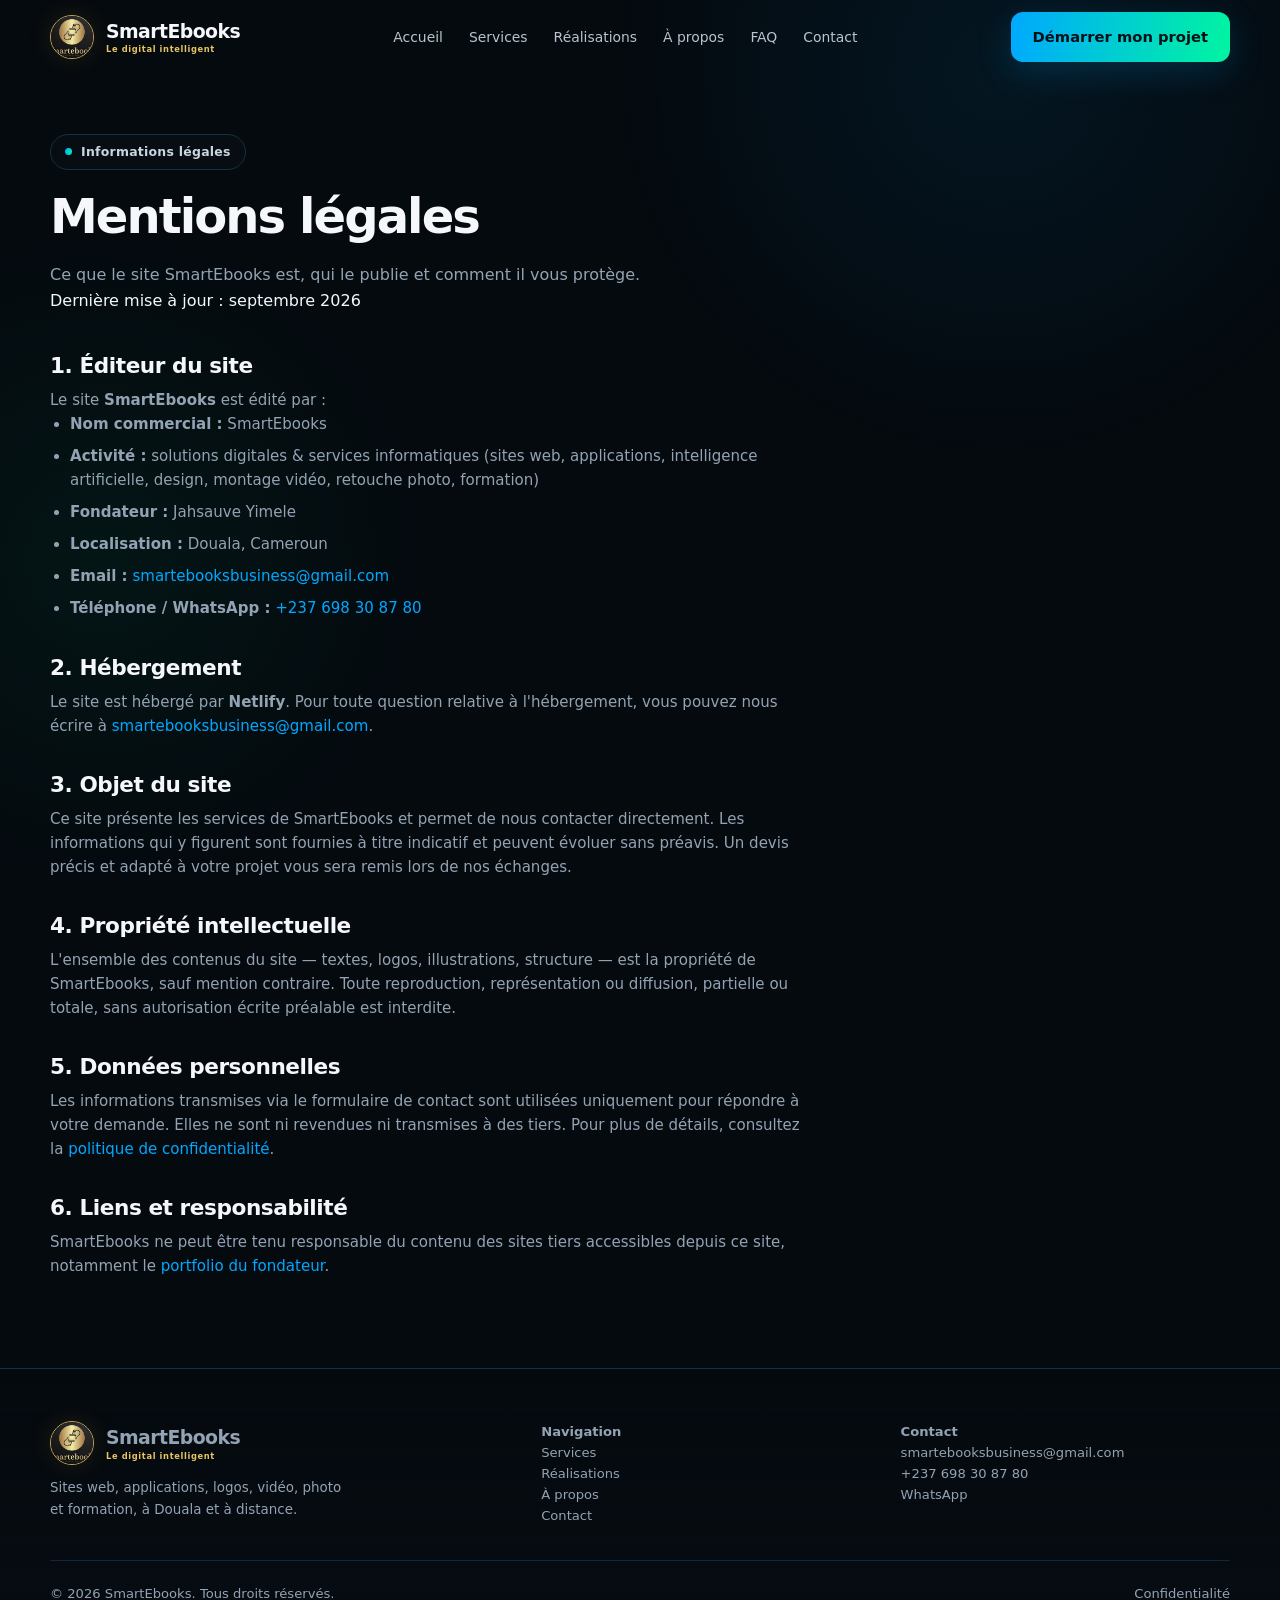
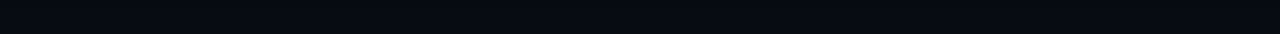
<file: pages/mentions-legales.html>
<!DOCTYPE html>
<html lang="fr" class="no-js">
<head>
  <meta charset="UTF-8" />
  <meta name="viewport" content="width=device-width, initial-scale=1.0" />
  <title>Mentions légales — SmartEbooks</title>
  <meta name="description" content="Mentions légales de SmartEbooks (Douala, Cameroun) : éditeur du site, activité, propriété intellectuelle, données personnelles et hébergement." />
  <meta name="robots" content="index, follow" />
  <meta name="theme-color" content="#050A0F" />
  <link rel="icon" type="image/png" sizes="32x32" href="../assets/favicon/favicon-32.png" />
  <link rel="stylesheet" href="../css/style.css?v=20260915" />
</head>
<body>

<header id="header">
  <div class="container nav">
    <a class="brand" href="../index.html" aria-label="SmartEbooks — retour à l'accueil">
      <img src="../assets/smartebooks-logo.jpg" alt="Logo SmartEbooks" width="44" height="44" />
      <span class="brand-text">SmartEbooks<small>Le digital intelligent</small></span>
    </a>

    <nav class="navlinks" id="navlinks" aria-label="Navigation principale">
      <a href="../index.html#accueil">Accueil</a>
      <a href="../index.html#services">Services</a>
      <a href="../index.html#realisations">Réalisations</a>
      <a href="../index.html#apropos">À propos</a>
      <a href="../index.html#faq">FAQ</a>
      <a href="../index.html#contact">Contact</a>
    </nav>

    <a class="btn btn-primary" href="../index.html#contact">Démarrer mon projet</a>

    <button class="menu-btn" id="menu" aria-label="Ouvrir le menu" aria-expanded="false" aria-controls="navlinks">
      <svg viewBox="0 0 24 24" fill="none" stroke="currentColor" stroke-width="2" stroke-linecap="round" aria-hidden="true"><line x1="3" y1="6" x2="21" y2="6"/><line x1="3" y1="12" x2="21" y2="12"/><line x1="3" y1="18" x2="21" y2="18"/></svg>
    </button>
  </div>
</header>

<main class="page">
  <div class="container">
    <header class="page-header reveal">
      <span class="eyebrow">Informations légales</span>
      <h1>Mentions légales</h1>
      <p>Ce que le site SmartEbooks est, qui le publie et comment il vous protège.</p>
      <span class="updated">Dernière mise à jour : septembre 2026</span>
    </header>

    <div class="legal reveal">
      <section>
        <h2>1. Éditeur du site</h2>
        <p>Le site <strong>SmartEbooks</strong> est édité par :</p>
        <ul>
          <li><strong>Nom commercial :</strong> SmartEbooks</li>
          <li><strong>Activité :</strong> solutions digitales & services informatiques (sites web, applications, intelligence artificielle, design, montage vidéo, retouche photo, formation)</li>
          <li><strong>Fondateur :</strong> Jahsauve Yimele</li>
          <li><strong>Localisation :</strong> Douala, Cameroun</li>
          <li><strong>Email :</strong> <a href="mailto:smartebooksbusiness@gmail.com">smartebooksbusiness@gmail.com</a></li>
          <li><strong>Téléphone / WhatsApp :</strong> <a href="tel:+237698308780">+237 698 30 87 80</a></li>
        </ul>
      </section>

      <section>
        <h2>2. Hébergement</h2>
        <p>Le site est hébergé par <strong>Netlify</strong>. Pour toute question relative à l'hébergement, vous pouvez nous écrire à <a href="mailto:smartebooksbusiness@gmail.com">smartebooksbusiness@gmail.com</a>.</p>
      </section>

      <section>
        <h2>3. Objet du site</h2>
        <p>Ce site présente les services de SmartEbooks et permet de nous contacter directement. Les informations qui y figurent sont fournies à titre indicatif et peuvent évoluer sans préavis. Un devis précis et adapté à votre projet vous sera remis lors de nos échanges.</p>
      </section>

      <section>
        <h2>4. Propriété intellectuelle</h2>
        <p>L'ensemble des contenus du site — textes, logos, illustrations, structure — est la propriété de SmartEbooks, sauf mention contraire. Toute reproduction, représentation ou diffusion, partielle ou totale, sans autorisation écrite préalable est interdite.</p>
      </section>

      <section>
        <h2>5. Données personnelles</h2>
        <p>Les informations transmises via le formulaire de contact sont utilisées uniquement pour répondre à votre demande. Elles ne sont ni revendues ni transmises à des tiers. Pour plus de détails, consultez la <a href="politique-de-confidentialite.html">politique de confidentialité</a>.</p>
      </section>

      <section>
        <h2>6. Liens et responsabilité</h2>
        <p>SmartEbooks ne peut être tenu responsable du contenu des sites tiers accessibles depuis ce site, notamment le <a href="https://mon-portfolio-opal-phi.vercel.app" target="_blank" rel="noopener">portfolio du fondateur</a>.</p>
      </section>
    </div>
  </div>
</main>

<footer>
  <div class="container">
    <div class="footer-grid">
      <div class="footer-brand">
        <a class="brand" href="../index.html">
          <img src="../assets/smartebooks-logo.jpg" alt="Logo SmartEbooks" width="44" height="44" />
          <span class="brand-text">SmartEbooks<small>Le digital intelligent</small></span>
        </a>
        <p>Sites web, applications, logos, vidéo, photo et formation, à Douala et à distance.</p>
      </div>
      <div>
        <h4>Navigation</h4>
        <ul>
          <li><a href="../index.html#services">Services</a></li>
          <li><a href="../index.html#realisations">Réalisations</a></li>
          <li><a href="../index.html#apropos">À propos</a></li>
          <li><a href="../index.html#contact">Contact</a></li>
        </ul>
      </div>
      <div>
        <h4>Contact</h4>
        <ul>
          <li><a href="mailto:smartebooksbusiness@gmail.com">smartebooksbusiness@gmail.com</a></li>
          <li><a href="tel:+237698308780">+237 698 30 87 80</a></li>
          <li><a href="https://wa.me/237698308780?text=Bonjour%20SmartEbooks%20%F0%9F%91%8B" target="_blank" rel="noopener">WhatsApp</a></li>
        </ul>
      </div>
    </div>
    <div class="footer-bottom">
      <p>© <span id="year">2026</span> SmartEbooks. Tous droits réservés.</p>
      <div class="social-mini">
        <a href="politique-de-confidentialite.html">Confidentialité</a>
      </div>
    </div>
  </div>
</footer>

<script src="../js/main.js?v=20260915" defer></script>
</body>
</html>
</file>
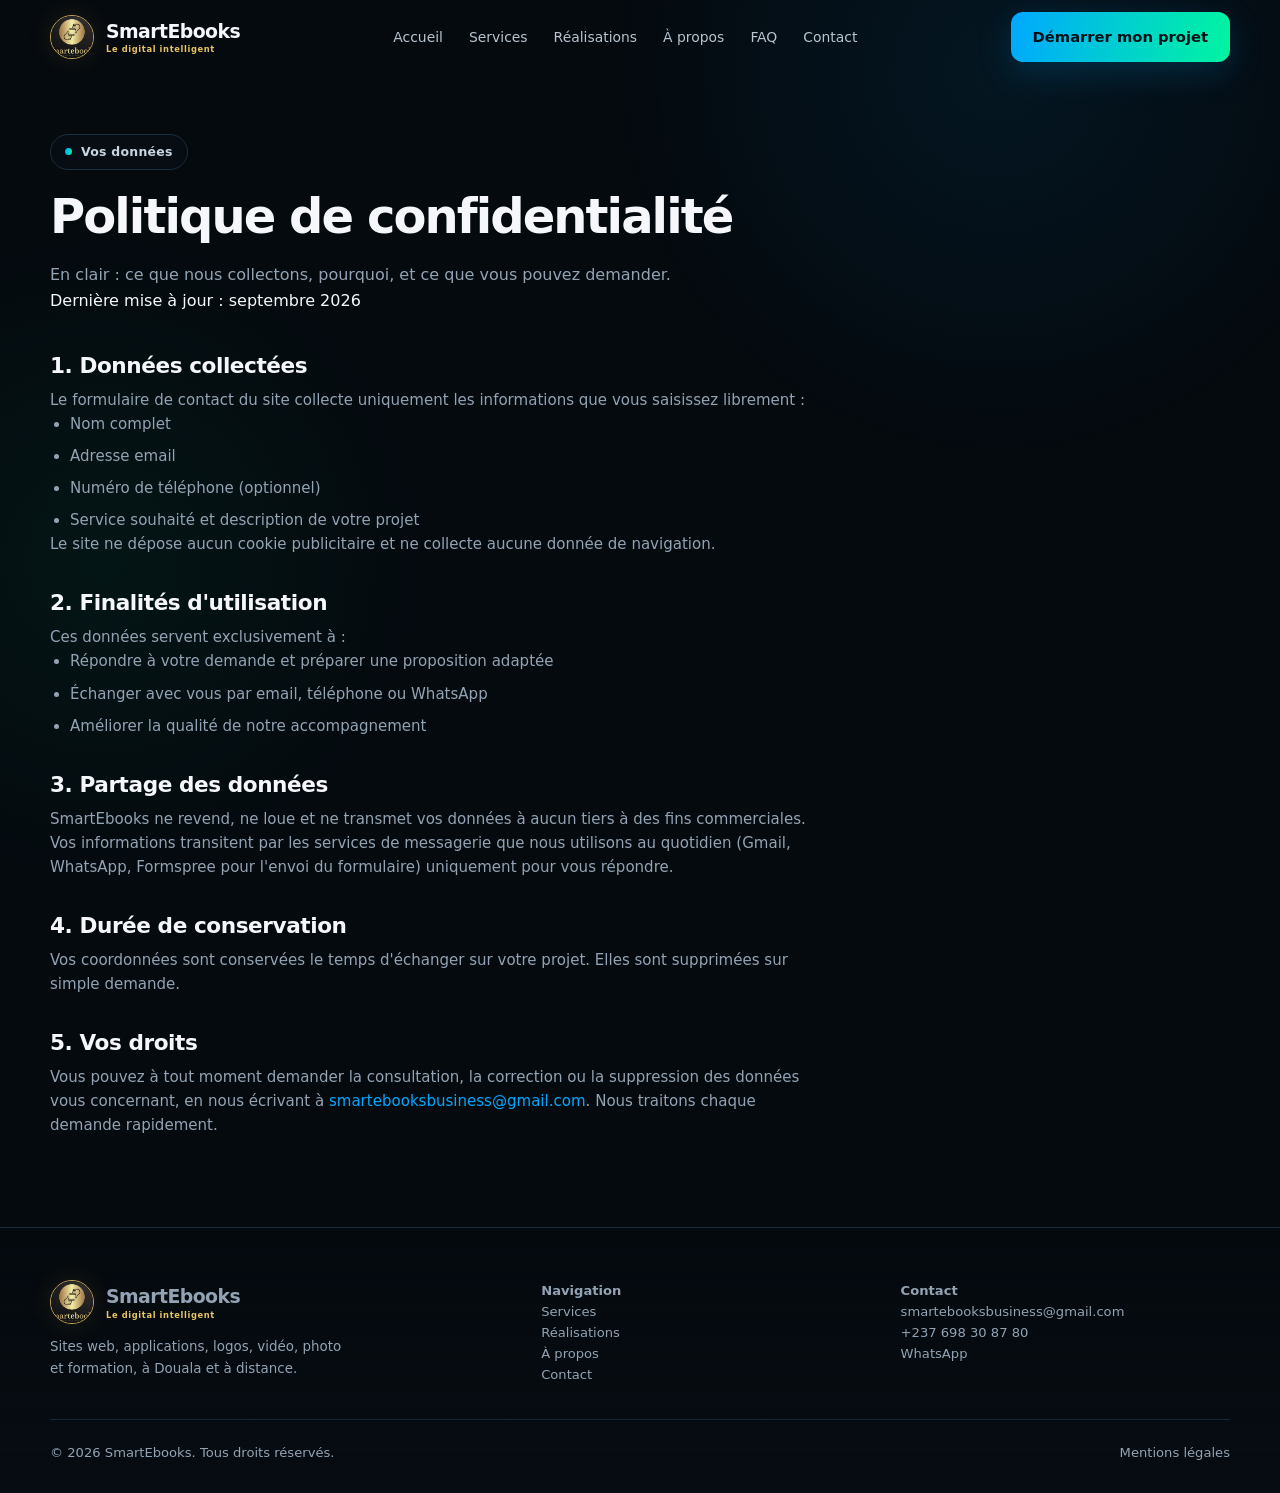
<file: pages/politique-de-confidentialite.html>
<!DOCTYPE html>
<html lang="fr" class="no-js">
<head>
  <meta charset="UTF-8" />
  <meta name="viewport" content="width=device-width, initial-scale=1.0" />
  <title>Politique de confidentialité — SmartEbooks</title>
  <meta name="description" content="Politique de confidentialité de SmartEbooks : quelles données sont collectées via le formulaire de contact, pourquoi, et vos droits." />
  <meta name="robots" content="index, follow" />
  <meta name="theme-color" content="#050A0F" />
  <link rel="icon" type="image/png" sizes="32x32" href="../assets/favicon/favicon-32.png" />
  <link rel="stylesheet" href="../css/style.css?v=20260915" />
</head>
<body>

<header id="header">
  <div class="container nav">
    <a class="brand" href="../index.html" aria-label="SmartEbooks — retour à l'accueil">
      <img src="../assets/smartebooks-logo.jpg" alt="Logo SmartEbooks" width="44" height="44" />
      <span class="brand-text">SmartEbooks<small>Le digital intelligent</small></span>
    </a>

    <nav class="navlinks" id="navlinks" aria-label="Navigation principale">
      <a href="../index.html#accueil">Accueil</a>
      <a href="../index.html#services">Services</a>
      <a href="../index.html#realisations">Réalisations</a>
      <a href="../index.html#apropos">À propos</a>
      <a href="../index.html#faq">FAQ</a>
      <a href="../index.html#contact">Contact</a>
    </nav>

    <a class="btn btn-primary" href="../index.html#contact">Démarrer mon projet</a>

    <button class="menu-btn" id="menu" aria-label="Ouvrir le menu" aria-expanded="false" aria-controls="navlinks">
      <svg viewBox="0 0 24 24" fill="none" stroke="currentColor" stroke-width="2" stroke-linecap="round" aria-hidden="true"><line x1="3" y1="6" x2="21" y2="6"/><line x1="3" y1="12" x2="21" y2="12"/><line x1="3" y1="18" x2="21" y2="18"/></svg>
    </button>
  </div>
</header>

<main class="page">
  <div class="container">
    <header class="page-header reveal">
      <span class="eyebrow">Vos données</span>
      <h1>Politique de confidentialité</h1>
      <p>En clair : ce que nous collectons, pourquoi, et ce que vous pouvez demander.</p>
      <span class="updated">Dernière mise à jour : septembre 2026</span>
    </header>

    <div class="legal reveal">
      <section>
        <h2>1. Données collectées</h2>
        <p>Le formulaire de contact du site collecte uniquement les informations que vous saisissez librement :</p>
        <ul>
          <li>Nom complet</li>
          <li>Adresse email</li>
          <li>Numéro de téléphone (optionnel)</li>
          <li>Service souhaité et description de votre projet</li>
        </ul>
        <p>Le site ne dépose aucun cookie publicitaire et ne collecte aucune donnée de navigation.</p>
      </section>

      <section>
        <h2>2. Finalités d'utilisation</h2>
        <p>Ces données servent exclusivement à :</p>
        <ul>
          <li>Répondre à votre demande et préparer une proposition adaptée</li>
          <li>Échanger avec vous par email, téléphone ou WhatsApp</li>
          <li>Améliorer la qualité de notre accompagnement</li>
        </ul>
      </section>

      <section>
        <h2>3. Partage des données</h2>
        <p>SmartEbooks ne revend, ne loue et ne transmet vos données à aucun tiers à des fins commerciales. Vos informations transitent par les services de messagerie que nous utilisons au quotidien (Gmail, WhatsApp, Formspree pour l'envoi du formulaire) uniquement pour vous répondre.</p>
      </section>

      <section>
        <h2>4. Durée de conservation</h2>
        <p>Vos coordonnées sont conservées le temps d'échanger sur votre projet. Elles sont supprimées sur simple demande.</p>
      </section>

      <section>
        <h2>5. Vos droits</h2>
        <p>Vous pouvez à tout moment demander la consultation, la correction ou la suppression des données vous concernant, en nous écrivant à <a href="mailto:smartebooksbusiness@gmail.com">smartebooksbusiness@gmail.com</a>. Nous traitons chaque demande rapidement.</p>
      </section>
    </div>
  </div>
</main>

<footer>
  <div class="container">
    <div class="footer-grid">
      <div class="footer-brand">
        <a class="brand" href="../index.html">
          <img src="../assets/smartebooks-logo.jpg" alt="Logo SmartEbooks" width="44" height="44" />
          <span class="brand-text">SmartEbooks<small>Le digital intelligent</small></span>
        </a>
        <p>Sites web, applications, logos, vidéo, photo et formation, à Douala et à distance.</p>
      </div>
      <div>
        <h4>Navigation</h4>
        <ul>
          <li><a href="../index.html#services">Services</a></li>
          <li><a href="../index.html#realisations">Réalisations</a></li>
          <li><a href="../index.html#apropos">À propos</a></li>
          <li><a href="../index.html#contact">Contact</a></li>
        </ul>
      </div>
      <div>
        <h4>Contact</h4>
        <ul>
          <li><a href="mailto:smartebooksbusiness@gmail.com">smartebooksbusiness@gmail.com</a></li>
          <li><a href="tel:+237698308780">+237 698 30 87 80</a></li>
          <li><a href="https://wa.me/237698308780?text=Bonjour%20SmartEbooks%20%F0%9F%91%8B" target="_blank" rel="noopener">WhatsApp</a></li>
        </ul>
      </div>
    </div>
    <div class="footer-bottom">
      <p>© <span id="year">2026</span> SmartEbooks. Tous droits réservés.</p>
      <div class="social-mini">
        <a href="mentions-legales.html">Mentions légales</a>
      </div>
    </div>
  </div>
</footer>

<script src="../js/main.js?v=20260915" defer></script>
</body>
</html>
</file>
<file: css/style.css>
/* ============================================================
   SmartEbooks — Feuille de style principale
   Design : dark premium, dégradé bleu → vert, accents or (SBC)
   ============================================================ */

/* ---------- Tokens ---------- */
:root{
  --bg:#050A0F;
  --bg-2:#0A1118;
  --bg-3:#081118;
  --panel:#0C1720;
  --blue:#00A8FF;
  --green:#00F5A0;
  --text:#F5F7FA;
  --muted:#93A3B3;
  --muted-2:#728594;
  --border:#17303F;
  --border-soft:#12283A;
  --gold:#E8C364;
  --gold-soft:#C8A55A;
  --gradient:linear-gradient(100deg,var(--blue),var(--green));
  --gradient-soft:linear-gradient(135deg,rgba(0,168,255,.14),rgba(0,245,160,.08));
  --glass:rgba(10,17,24,.68);
  --shadow:0 20px 60px rgba(0,0,0,.32);
  --shadow-sm:0 10px 30px rgba(0,0,0,.15);
  --radius:20px;
  --radius-sm:12px;
  --max:1180px;
  --header-h:74px;
  --font-head:'Manrope',system-ui,sans-serif;
  --font-body:'Inter',system-ui,sans-serif;
}

/* ---------- Reset ---------- */
*,*::before,*::after{box-sizing:border-box;margin:0;padding:0}
html{scroll-behavior:smooth;scroll-padding-top:calc(var(--header-h) + 18px);-webkit-text-size-adjust:100%}
body{
  font-family:var(--font-body);
  background:var(--bg);
  color:var(--text);
  line-height:1.6;
  overflow-x:hidden;
}
body::before{
  content:"";position:fixed;inset:0;pointer-events:none;z-index:-2;
  background:
    radial-gradient(circle at 78% 8%,rgba(0,168,255,.08),transparent 30%),
    radial-gradient(circle at 8% 62%,rgba(0,245,160,.05),transparent 26%);
}
a{text-decoration:none;color:inherit}
img{max-width:100%;display:block}
button{font:inherit;background:none;border:0;cursor:pointer;color:inherit}
ul{list-style:none}
::selection{background:rgba(0,168,255,.35);color:#fff}

:focus{outline:none}
:focus-visible{outline:2px solid var(--blue);outline-offset:3px;border-radius:6px}

/* ---------- Utilitaires ---------- */
.container{width:min(calc(100% - 40px),var(--max));margin-inline:auto}
.gradient{background:var(--gradient);-webkit-background-clip:text;background-clip:text;color:transparent}
.eyebrow{
  display:inline-flex;align-items:center;gap:9px;
  padding:7px 14px;border:1px solid var(--border);
  background:rgba(10,17,24,.55);border-radius:999px;
  color:#C9D5DF;font-size:.78rem;font-weight:600;letter-spacing:.02em;
}
.eyebrow::before{
  content:"";width:7px;height:7px;border-radius:50%;
  background:var(--gradient);flex:none;
}
.section{padding:104px 0}
.section-head{max-width:720px;margin-bottom:48px}
.section-head h2{
  font:800 clamp(2rem,5vw,3.1rem)/1.12 var(--font-head);
  letter-spacing:-.04em;margin:18px 0 12px;
}
.section-head p{color:var(--muted);font-size:1.02rem}

/* ---------- Boutons ---------- */
.btn{
  display:inline-flex;align-items:center;justify-content:center;gap:9px;
  min-height:50px;padding:0 22px;border-radius:12px;
  border:1px solid var(--border);font-weight:700;font-size:.92rem;
  transition:transform .25s ease,box-shadow .25s ease,background-color .25s ease,border-color .25s ease;
}
.btn svg{width:17px;height:17px;flex:none}
.btn-primary{
  border:0;color:#021018;background:var(--gradient);
  box-shadow:0 10px 35px rgba(0,168,255,.18);
}
.btn-primary:hover{transform:translateY(-2px);box-shadow:0 16px 42px rgba(0,168,255,.28)}
.btn-ghost{background:rgba(10,17,24,.6);color:var(--text)}
.btn-ghost:hover{border-color:#24708D;background:#0C1821;transform:translateY(-2px)}
.btn-wa{background:#00C875;border:0;color:#00170E;box-shadow:0 10px 30px rgba(0,200,117,.22)}
.btn-wa:hover{transform:translateY(-2px);box-shadow:0 16px 40px rgba(0,200,117,.32)}

/* ---------- Header ---------- */
#header{
  position:fixed;top:0;right:0;left:0;z-index:50;
  border-bottom:1px solid transparent;transition:background .3s ease,border-color .3s ease,box-shadow .3s ease;
}
#header.scrolled{
  background:rgba(5,10,15,.82);
  backdrop-filter:blur(18px);-webkit-backdrop-filter:blur(18px);
  border-color:rgba(22,48,64,.7);
  box-shadow:0 12px 40px rgba(0,0,0,.28);
}
.nav{height:var(--header-h);display:flex;align-items:center;justify-content:space-between;gap:24px}
.brand{display:flex;align-items:center;gap:12px;font:800 1.18rem var(--font-head);letter-spacing:-.03em}
.brand img{
  width:44px;height:44px;object-fit:cover;border-radius:50%;
  border:1px solid var(--gold-soft);box-shadow:0 0 24px rgba(214,169,57,.13);
}
.brand-text{display:block;line-height:1.2}
.brand-text small{
  display:block;color:var(--gold);font:600 .52rem var(--font-body);
  letter-spacing:.075em;margin-top:2px;
}
.navlinks{display:flex;gap:26px;align-items:center}
.navlinks a{font-size:.87rem;color:#B8C4CE;font-weight:500;transition:color .2s ease;position:relative}
.navlinks a:hover{color:#fff}
.navlinks a::after{
  content:"";position:absolute;left:0;bottom:-6px;height:2px;width:0;
  background:var(--gradient);transition:width .25s ease;border-radius:2px;
}
.navlinks a:hover::after{width:100%}
.nav .btn{white-space:nowrap}
.menu-btn{display:none;color:#fff}
.menu-btn svg{width:26px;height:26px}

/* ---------- Hero ---------- */
.hero{
  padding:calc(var(--header-h) + 80px) 0 90px;
  min-height:100svh;display:flex;align-items:center;position:relative;
}
.hero-grid{display:grid;grid-template-columns:1.05fr .95fr;gap:60px;align-items:center}
.hero h1{
  font:800 clamp(2.9rem,6vw,5.3rem)/1 var(--font-head);
  letter-spacing:-.06em;max-width:760px;margin:22px 0;
}
.hero-copy p{
  font-size:1.08rem;color:var(--muted);max-width:640px;
}
.actions{display:flex;gap:12px;flex-wrap:wrap;margin:32px 0 20px}
.chips{display:flex;gap:9px;flex-wrap:wrap}
.chips span{
  padding:6px 13px;border:1px solid var(--border-soft);border-radius:999px;
  background:#081118;color:#8FA2B0;font-size:.76rem;font-weight:600;
}
.ai-visual{
  position:relative;aspect-ratio:16/9;border:1px solid var(--border);
  border-radius:24px;overflow:hidden;
  background:#0a141d;box-shadow:var(--shadow);
}
.ai-visual__video{
  position:absolute;inset:0;width:100%;height:100%;object-fit:cover;z-index:0;
  filter:saturate(.9) contrast(1.03);
}
.ai-visual__shade{
  position:absolute;inset:0;z-index:1;pointer-events:none;
  background:
    linear-gradient(180deg,rgba(5,10,15,.28),transparent 30%,transparent 70%,rgba(5,10,15,.34));
}
.ai-visual__sound{
  position:absolute;right:14px;bottom:14px;z-index:3;
  width:44px;height:44px;border-radius:999px;
  display:grid;place-items:center;cursor:pointer;
  border:1px solid rgba(255,255,255,.22);color:#fff;
  background:rgba(5,10,15,.55);backdrop-filter:blur(8px);-webkit-backdrop-filter:blur(8px);
  transition:background .25s ease,transform .25s ease;
}
.ai-visual__sound:hover{background:rgba(0,168,255,.45);transform:scale(1.08)}
.ai-visual__sound svg{width:20px;height:20px;stroke:currentColor;fill:none;stroke-width:2;stroke-linecap:round;stroke-linejoin:round}
.ai-visual__sound .vol-on,.ai-visual__sound.on .vol-off{display:none}
.ai-visual__sound.on .vol-on{display:block}

/* ---------- Chiffres clés ---------- */
.stats{padding:26px 0 44px}
.stat-grid{
  display:grid;grid-template-columns:repeat(4,1fr);
  border:1px solid var(--border);border-radius:var(--radius);
  background:linear-gradient(145deg,rgba(10,17,24,.6),rgba(7,14,20,.6));
}
.stat{padding:30px 22px;text-align:center;position:relative}
.stat + .stat::before{
  content:"";position:absolute;left:0;top:22%;bottom:22%;width:1px;background:var(--border);
}
.stat b{
  display:block;font:800 clamp(1.6rem,3.5vw,2.2rem) var(--font-head);
  background:var(--gradient);-webkit-background-clip:text;background-clip:text;color:transparent;
}
.stat span{display:block;color:var(--muted);font-size:.82rem;margin-top:4px}

/* ---------- Cartes services ---------- */
.card__icon{
  width:48px;height:48px;border-radius:13px;display:grid;place-items:center;
  margin-bottom:14px;color:#8EE4FF;flex:none;
  background:var(--gradient-soft);border:1px solid #1A4357;
  transition:transform .28s ease,color .28s ease;
}
.card__icon svg{width:22px;height:22px;stroke:currentColor;fill:none;stroke-width:2;stroke-linecap:round;stroke-linejoin:round}

/* ---------- Carrousel services ---------- */
.service-carousel{
  position:relative;border:1px solid var(--border);border-radius:24px;overflow:hidden;
  background:linear-gradient(145deg,rgba(10,17,24,.75),rgba(7,14,20,.75));
  box-shadow:var(--shadow);
}
.service-track{display:flex;transition:transform .55s cubic-bezier(.65,0,.35,1)}
.slide{flex:0 0 100%;min-width:100%;display:grid;grid-template-columns:1.08fr .92fr;align-items:stretch}
.slide__media{position:relative;min-height:250px;overflow:hidden;background:#0a141d}
.slide__media img{width:100%;height:100%;object-fit:cover;object-position:center}
.slide__media::after{
  content:"";position:absolute;inset:0;
  background:linear-gradient(90deg,rgba(5,10,15,.55),transparent 40%);
  pointer-events:none;
}
.slide__num{
  position:absolute;top:18px;left:18px;z-index:1;
  font:700 .82rem/1 var(--font-head);letter-spacing:.14em;
  padding:8px 12px;border-radius:999px;color:#071017;
  background:var(--gradient);
}
.slide__body{padding:44px 46px;display:flex;flex-direction:column;justify-content:center;gap:12px}
.slide__body h3{font:700 clamp(1.3rem,2.2vw,1.65rem) var(--font-head);line-height:1.25}
.slide__body p{color:var(--muted);max-width:34em}
.slide:hover .card__icon{transform:scale(1.06);color:var(--green)}
.service-controls{
  display:flex;align-items:center;justify-content:center;gap:20px;flex-wrap:wrap;
  padding:16px 20px;border-top:1px solid var(--border-soft);background:rgba(5,10,15,.55);
}
.car-btn{
  width:42px;height:42px;border:1px solid var(--border);border-radius:999px;
  display:grid;place-items:center;color:#9FB2BF;background:rgba(8,17,24,.6);
  font-size:1.15rem;transition:color .25s ease,border-color .25s ease,transform .25s ease;
}
.car-btn:hover{color:var(--green);border-color:#1F617C;transform:scale(1.06)}
.service-dots{display:flex;gap:8px;justify-content:center;flex-wrap:wrap;max-width:100%}
.service-dots button{
  width:8px;height:8px;border-radius:999px;background:#24404f;padding:0;
  transition:width .3s ease,background .3s ease;
}
.service-dots button.active{width:26px;background:var(--gradient)}

/* ---------- Réalisations ---------- */
.project-grid{display:grid;grid-template-columns:repeat(2,1fr);gap:18px}
.project{
  display:flex;flex-direction:column;overflow:hidden;
  border:1px solid var(--border);border-radius:var(--radius);
  background:linear-gradient(145deg,rgba(12,23,32,.7),rgba(7,14,20,.7));
  box-shadow:var(--shadow-sm);transition:transform .28s ease,border-color .28s ease,box-shadow .28s ease;
}
.project:hover{transform:translateY(-5px);border-color:#1F617C;box-shadow:0 20px 45px rgba(0,0,0,.28)}
.project__media{position:relative;overflow:hidden;aspect-ratio:16/9;background:#081118}
.project__media img{width:100%;height:100%;object-fit:cover;object-position:top;transition:transform .5s ease}
.project:hover .project__media img{transform:scale(1.05)}
.project__tag{
  position:absolute;top:12px;left:12px;z-index:2;
  padding:5px 10px;border-radius:999px;font-size:.68rem;font-weight:700;
  background:rgba(5,10,15,.78);border:1px solid rgba(0,168,255,.4);color:#7FDCFF;
  backdrop-filter:blur(6px);-webkit-backdrop-filter:blur(6px);
}
.project__body{display:flex;flex-direction:column;gap:10px;padding:20px;flex:1}
.project__body h3{font:800 1.15rem var(--font-head);letter-spacing:-.02em}
.project__body p{color:var(--muted);font-size:.88rem;flex:1}
.project__foot{display:flex;align-items:center;justify-content:space-between;margin-top:6px}
.project__status{font-size:.74rem;font-weight:600;color:var(--muted-2)}
.project__status.live{color:var(--green)}
.project__link{
  display:inline-flex;align-items:center;gap:6px;font-size:.84rem;font-weight:700;color:var(--blue);
  transition:gap .2s ease,color .2s ease;
}
.project__link:hover{color:var(--green);gap:10px}
.project__link svg{width:15px;height:15px}
.project__links{display:flex;align-items:center;gap:16px;flex-wrap:wrap}
.portfolio-cta{margin-top:26px}
.lead{
  color:var(--muted);font-size:.95rem;margin-bottom:34px;max-width:720px;
}

/* ---------- Méthode ---------- */
.steps{display:grid;grid-template-columns:repeat(4,1fr);gap:16px;counter-reset:step}
.step{
  position:relative;padding:28px 24px;border:1px solid var(--border);border-radius:var(--radius);
  background:linear-gradient(145deg,rgba(12,23,32,.7),rgba(7,14,20,.7));
  transition:transform .28s ease,border-color .28s ease;
}
.step:hover{transform:translateY(-4px);border-color:#1F617C}
.step__num{
  display:inline-grid;place-items:center;width:42px;height:42px;border-radius:12px;
  font:800 .95rem var(--font-head);color:#021018;background:var(--gradient);margin-bottom:18px;
}
.step h3{font:800 1.05rem var(--font-head);margin-bottom:6px}
.step p{color:var(--muted);font-size:.85rem}

/* ---------- Bandeau slogan ---------- */
.slogan{padding:34px 0 0}
.slogan-inner{
  max-width:840px;margin-inline:auto;padding:48px 30px;text-align:center;
  border:1px solid var(--border);border-radius:28px;
  background:
    radial-gradient(circle at 50% 0%,rgba(0,168,255,.1),transparent 58%),
    linear-gradient(145deg,rgba(12,23,32,.72),rgba(7,14,20,.72));
  box-shadow:var(--shadow-sm);
}
.slogan-inner blockquote{
  font:800 clamp(1.6rem,4.2vw,2.7rem)/1.18 var(--font-head);
  letter-spacing:-.045em;margin-top:18px;
}
.slogan-inner blockquote::before{content:"« ";color:var(--green)}
.slogan-inner blockquote::after{content:" »";color:var(--green)}

/* ---------- À propos ---------- */
.about-grid{display:grid;grid-template-columns:.9fr 1.1fr;gap:48px;align-items:start}
.about-visual{position:sticky;top:calc(var(--header-h) + 24px);display:grid;gap:16px}
.promise-panel{
  padding:30px;border:1px solid var(--border);border-radius:28px;
  background:
    radial-gradient(circle at 90% 8%,rgba(0,245,160,.07),transparent 42%),
    linear-gradient(145deg,#0A151D,#071016);
  box-shadow:var(--shadow-sm);
}
.promise-panel h3{
  font:800 clamp(1.35rem,2.6vw,1.8rem)/1.22 var(--font-head);
  letter-spacing:-.03em;margin:16px 0 10px;
}
.promise-panel h3 .gradient{white-space:nowrap}
.promise-panel p{color:var(--muted);font-size:.92rem}
.promise-sep{height:1px;background:var(--border);margin:22px 0}
.chips-gold{display:flex;flex-wrap:wrap;gap:9px}
.chips-gold span{
  font-size:.75rem;color:#C8C1A5;padding:7px 11px;
  border:1px solid #3B3625;border-radius:999px;background:#0A0E10;
}
.sbc-card{
  display:flex;align-items:center;gap:14px;padding:20px;
  border:1px solid #4A3B1C;border-radius:18px;
  background:linear-gradient(120deg,rgba(38,30,12,.55),rgba(8,14,19,.8));
}
.sbc-logo{
  width:58px;height:58px;flex:none;border-radius:14px;display:grid;place-items:center;
  border:1px solid #5B481D;background:linear-gradient(145deg,#18140A,#0B1116);
  font:800 .95rem var(--font-head);color:var(--gold);
}
.sbc-card p{color:#C8C1A5;font-size:.8rem}
.sbc-card h3{font:800 .95rem var(--font-head);color:var(--gold);letter-spacing:-.01em}
.about-copy .section-head{margin-bottom:24px}
.about-copy p{color:var(--muted)}
.points{display:grid;grid-template-columns:1fr 1fr;gap:12px;margin:26px 0}
.point{
  display:flex;align-items:center;gap:9px;padding:14px 15px;
  border:1px solid var(--border-soft);border-radius:14px;background:var(--bg-3);
  color:#C6D1D9;font-size:.84rem;
}
.point svg{width:16px;height:16px;flex:none;color:var(--green);stroke:currentColor;fill:none;stroke-width:2.5;stroke-linecap:round;stroke-linejoin:round}
.founder{
  display:flex;align-items:center;gap:16px;margin-top:8px;padding:18px 20px;
  border:1px solid var(--border);border-radius:18px;background:var(--bg-3);
}
.founder img{width:62px;height:62px;border-radius:50%;object-fit:cover;border:2px solid var(--border-soft)}
.founder h4{font:800 1rem var(--font-head)}
.founder p{font-size:.8rem;color:var(--muted)}
.founder a{color:var(--blue);font-weight:600;font-size:.78rem}
.founder a:hover{color:var(--green)}

/* ---------- FAQ ---------- */
.faq{max-width:850px}
.faq details{
  border:1px solid var(--border);border-radius:15px;margin-bottom:11px;
  background:var(--bg-3);overflow:hidden;transition:border-color .25s ease;
}
.faq details[open]{border-color:#1F617C}
.faq summary{
  cursor:pointer;padding:19px 22px;font-weight:700;font-family:var(--font-head);
  font-size:.98rem;list-style:none;display:flex;justify-content:space-between;align-items:center;gap:16px;
}
.faq summary::-webkit-details-marker{display:none}
.faq summary::after{
  content:"";flex:none;width:10px;height:10px;border-right:2px solid var(--blue);border-bottom:2px solid var(--blue);
  transform:rotate(45deg) translateY(-2px);transition:transform .25s ease;
}
.faq details[open] summary::after{transform:rotate(225deg) translateY(-2px)}
.faq details p{padding:0 22px 20px;color:var(--muted);font-size:.9rem}

/* ---------- Contact ---------- */
.contact-grid{display:grid;grid-template-columns:.85fr 1.15fr;gap:20px;align-items:start}
.box{border:1px solid var(--border);border-radius:24px;background:var(--bg-3);padding:32px}
.box h3{font:800 1.6rem var(--font-head);margin:16px 0 10px;letter-spacing:-.02em}
.box > p{color:var(--muted);font-size:.9rem}
.info-list{display:grid;gap:14px;margin-top:26px}
.info-item{display:flex;align-items:center;gap:13px}
.info-item a{color:#C9D2DA;font-size:.9rem;transition:color .2s ease}
.info-item a:hover{color:var(--blue)}
.info-item svg{width:18px;height:18px;flex:none;color:var(--blue);stroke:currentColor;fill:none;stroke-width:2;stroke-linecap:round;stroke-linejoin:round}
.info-item span{color:var(--muted);font-size:.8rem;display:block}
.reply-note{margin-top:22px;padding-top:18px;border-top:1px solid var(--border-soft);color:var(--muted-2);font-size:.8rem;display:flex;gap:8px;align-items:flex-start}
.reply-note svg{width:15px;height:15px;flex:none;color:var(--green);stroke:currentColor;fill:none;stroke-width:2;stroke-linecap:round;stroke-linejoin:round}

.contact-box{display:grid;gap:13px}
.field label{display:block;font-size:.78rem;font-weight:600;color:#AEBBC5}
.field label em{font-style:normal;color:var(--muted-2);font-weight:500}
.field + .field{margin-top:2px}
input,textarea,select{
  width:100%;margin-top:7px;padding:14px 15px;border-radius:11px;
  border:1px solid var(--border-soft);background:var(--bg);
  color:#fff;font:inherit;transition:border-color .2s ease,box-shadow .2s ease;
}
input::placeholder,textarea::placeholder{color:#4E5F6E}
input:focus,textarea:focus,select:focus{
  border-color:#287B9D;box-shadow:0 0 0 3px rgba(0,168,255,.18);
}
textarea{min-height:130px;resize:vertical}
.form-cta{margin-top:6px}
.form-success{
  display:none;margin-top:18px;padding:16px 18px;border-radius:14px;
  border:1px solid rgba(0,245,160,.35);background:rgba(0,245,160,.07);color:#B8F5D8;font-size:.86rem;
}
.form-success a{color:var(--green);font-weight:700;text-decoration:underline}
.form-success.show{display:block}
.form-success svg{width:16px;height:16px;vertical-align:-3px;margin-right:6px;color:var(--green)}
.form-success.error{border-color:rgba(255,150,130,.45);background:rgba(255,120,110,.08);color:#FFD8D0}
.form-success.error a{color:#FF8A7A}
.form-success.error svg{color:#FF8A7A}

/* ---------- Footer ---------- */
footer{padding:52px 0 30px;border-top:1px solid var(--border);color:var(--muted);font-size:.82rem;background:linear-gradient(180deg,transparent,rgba(8,14,20,.6))}
.footer-grid{display:grid;grid-template-columns:1.4fr 1fr 1fr;gap:30px}
.footer-brand .brand{margin-bottom:12px}
.footer-brand p{max-width:300px;font-size:.84rem}
.footer h4{font:800 .9rem var(--font-head);color:var(--text);margin-bottom:14px;letter-spacing:.02em}
.footer ul{display:grid;gap:9px}
.footer a{transition:color .2s ease}
.footer a:hover{color:var(--blue)}
.footer-bottom{
  margin-top:34px;padding-top:22px;border-top:1px solid var(--border-soft);
  display:flex;justify-content:space-between;align-items:center;gap:14px;flex-wrap:wrap;
}
.footer-simple{border:0;margin:0}
.social{display:flex;gap:12px}
.social-footer{margin-top:18px}
.social-mini{display:flex;gap:16px}
.social a{
  width:40px;height:40px;border-radius:11px;display:grid;place-items:center;
  border:1px solid var(--border);color:#A8B6C2;transition:border-color .2s ease,color .2s ease,transform .2s ease;
}
.social a:hover{color:var(--green);border-color:#1F617C;transform:translateY(-2px)}
.social svg{width:18px;height:18px;fill:currentColor}

/* ---------- Bouton WhatsApp flottant ---------- */
.wa-float{
  position:fixed;right:18px;bottom:18px;z-index:45;width:56px;height:56px;
  border-radius:50%;display:grid;place-items:center;background:#00C875;color:#00170E;
  box-shadow:0 12px 30px rgba(0,200,117,.3);transition:transform .25s ease,box-shadow .25s ease;
}
.wa-float:hover{transform:translateY(-3px) scale(1.05);box-shadow:0 16px 40px rgba(0,200,117,.4)}
.wa-float svg{width:28px;height:28px;fill:currentColor}

/* ---------- Révélation au scroll ---------- */
.reveal{opacity:0;transform:translateY(24px);transition:opacity .7s ease,transform .7s ease}
.reveal.show{opacity:1;transform:none}
html.js .reveal{will-change:opacity,transform}
html.no-js .reveal{opacity:1;transform:none}

/* ---------- Pages juridiques ---------- */
.page{padding:calc(var(--header-h) + 60px) 0 90px;min-height:60vh}
.page-header{margin-bottom:40px}
.page-header h1{font:800 clamp(2rem,5vw,3rem) var(--font-head);letter-spacing:-.04em;margin:18px 0}
.page-header p{color:var(--muted)}
.legal{max-width:760px;display:grid;gap:34px}
.legal h2{font:800 1.35rem var(--font-head);margin-bottom:10px;letter-spacing:-.02em}
.legal p,.legal li{color:var(--muted);font-size:.94rem}
.legal ul{padding-left:20px;list-style:disc;display:grid;gap:8px}
.legal a{color:var(--blue)}
.legal a:hover{color:var(--green)}
.legal .updated{display:inline-block;padding:5px 12px;border:1px solid var(--border);border-radius:999px;font-size:.75rem;color:var(--muted-2);margin-bottom:20px}

/* ---------- Responsive ---------- */
@media(max-width:1060px){
  .steps{grid-template-columns:repeat(2,1fr)}
}
@media(max-width:900px){
  .hero-grid,.about-grid,.contact-grid{grid-template-columns:1fr}
  .hero{padding-top:calc(var(--header-h) + 40px);min-height:auto}
  .ai-visual{display:none}
  .slide{grid-template-columns:1fr}
  .slide__media{min-height:210px}
  .slide__body{padding:32px 28px}
  .about-visual{position:static}
  .navlinks{
    display:none;position:absolute;top:var(--header-h);left:16px;right:16px;
    padding:14px;flex-direction:column;align-items:stretch;gap:4px;
    background:rgba(8,17,24,.97);border:1px solid var(--border);border-radius:16px;
    box-shadow:var(--shadow);backdrop-filter:blur(16px);-webkit-backdrop-filter:blur(16px);
  }
  .navlinks a{padding:11px 14px;border-radius:10px;font-size:.95rem}
  .navlinks a:hover{background:rgba(0,168,255,.08);color:#fff}
  .navlinks a::after{display:none}
  .navlinks.open{display:flex}
  .menu-btn{display:grid}
  .nav > .btn{display:none}
  .footer-grid{grid-template-columns:1fr}
}
@media(max-width:600px){
  :root{--header-h:66px}
  .container{width:min(calc(100% - 28px),var(--max))}
  .section{padding:76px 0}
  .project-grid,.steps{grid-template-columns:1fr}
  .slide__body{padding:26px 22px}
  .hero h1{font-size:clamp(2.5rem,13vw,3.6rem);letter-spacing:-.05em}
  .hero p{font-size:.98rem}
  .stat-grid{grid-template-columns:1fr 1fr}
  .stat:nth-child(n+3)::before{top:0}
  .stat:nth-child(2n)::before{display:none}
  .stat:nth-child(3)::before{display:block}
  .points{grid-template-columns:1fr}
  .actions .btn{width:100%}
  .box{padding:26px}
}

/* ---------- Accessibilité : mouvement réduit ---------- */
@media(prefers-reduced-motion:reduce){
  *,*::before,*::after{animation-duration:.01ms !important;animation-iteration-count:1 !important;transition-duration:.01ms !important;scroll-behavior:auto !important}
  html{scroll-behavior:auto}
  .reveal{opacity:1;transform:none}
}
</file>
